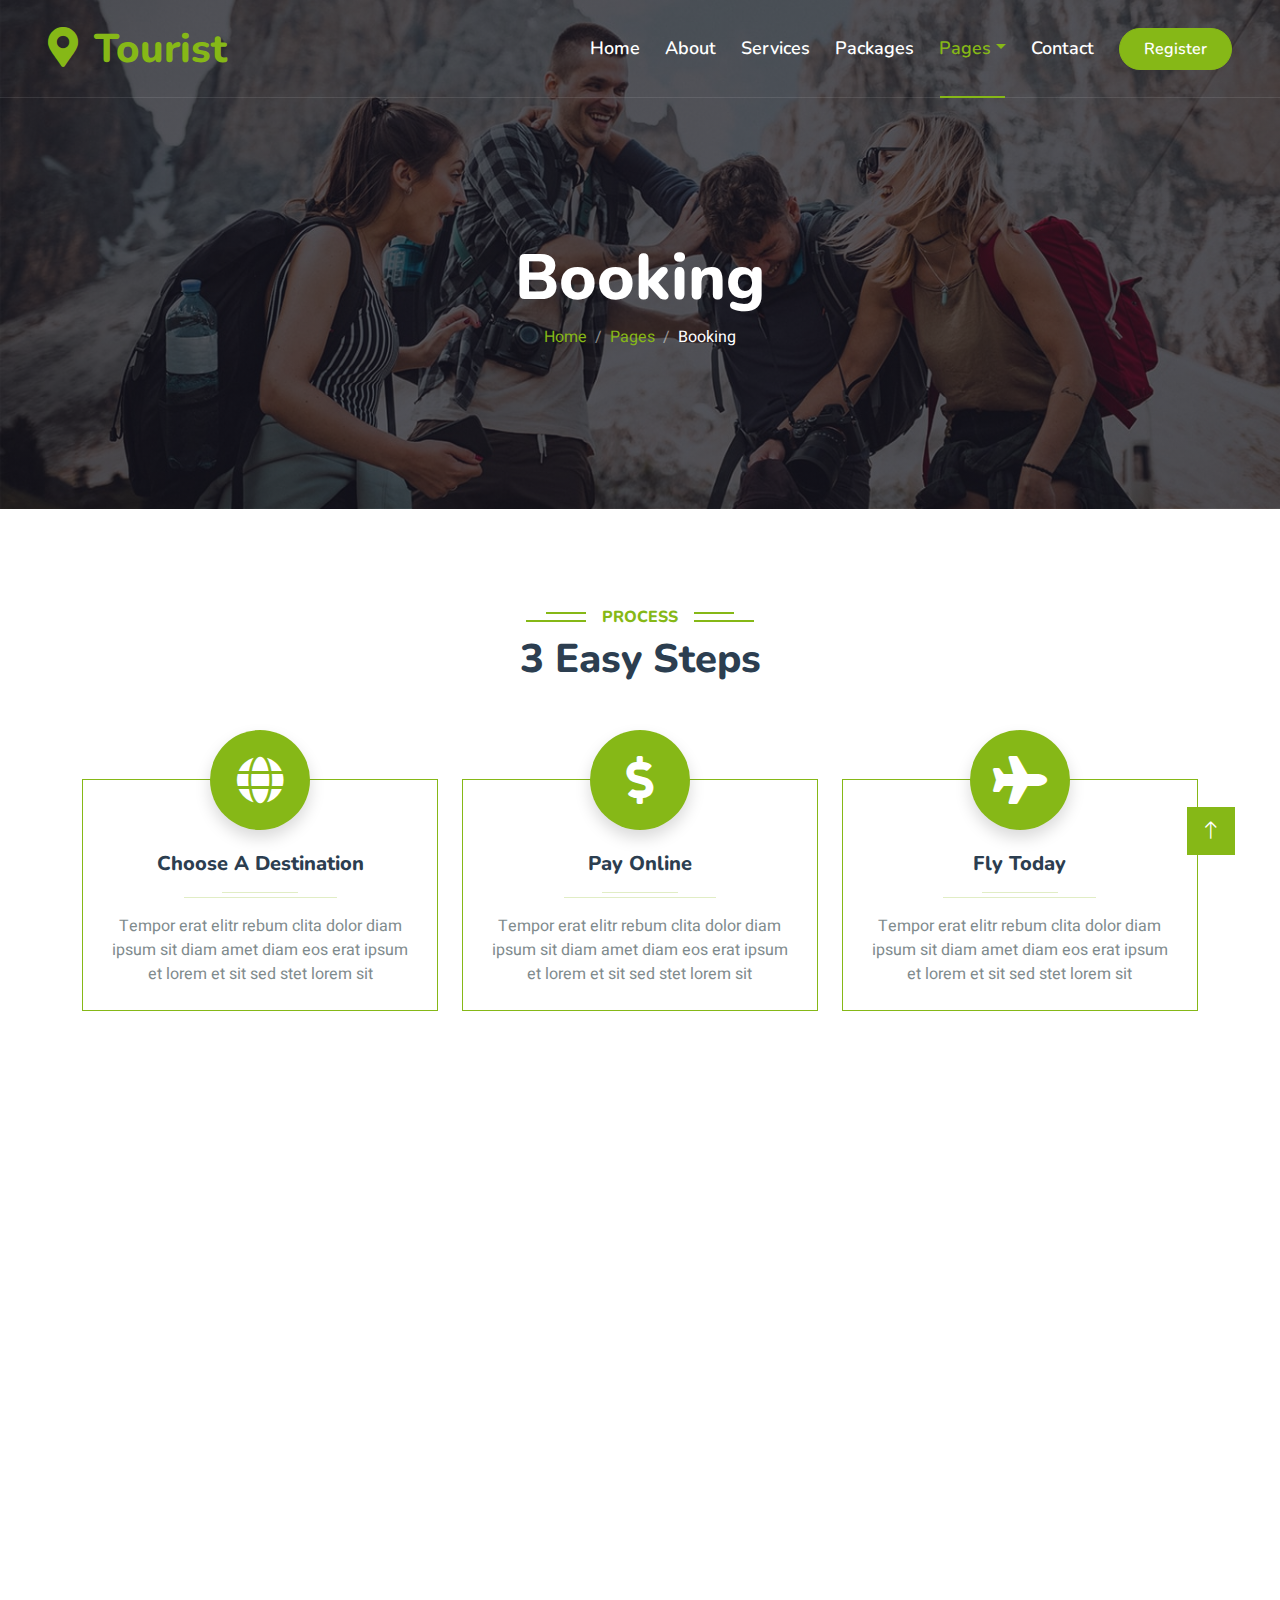
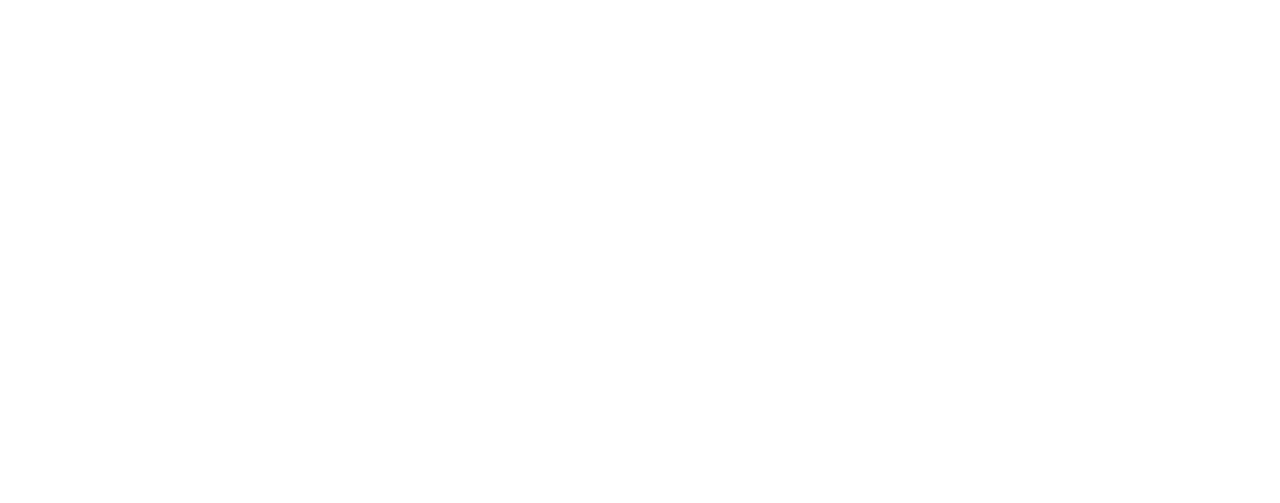
<file: booking.html>
<!DOCTYPE html>
<html lang="en">

<head>
    <meta charset="utf-8">
    <title>Tourist - Travel Agency HTML Template</title>
    <meta content="width=device-width, initial-scale=1.0" name="viewport">
    <meta content="" name="keywords">
    <meta content="" name="description">

    <!-- Favicon -->
    <link rel="shortcut icon" href="./img/favicon.png" type="image/x-icon">

    <!-- Google Web Fonts -->
    <link rel="preconnect" href="https://fonts.googleapis.com">
    <link rel="preconnect" href="https://fonts.gstatic.com" crossorigin>
    <link href="https://fonts.googleapis.com/css2?family=Heebo:wght@400;500;600&family=Nunito:wght@600;700;800&display=swap" rel="stylesheet">

    <!-- Icon Font Stylesheet -->
    <link href="https://cdnjs.cloudflare.com/ajax/libs/font-awesome/5.10.0/css/all.min.css" rel="stylesheet">
    <link href="https://cdn.jsdelivr.net/npm/bootstrap-icons@1.4.1/font/bootstrap-icons.css" rel="stylesheet">

    <!-- Libraries Stylesheet -->
    <link href="lib/animate/animate.min.css" rel="stylesheet">
    <link href="lib/owlcarousel/assets/owl.carousel.min.css" rel="stylesheet">
    <link href="lib/tempusdominus/css/tempusdominus-bootstrap-4.min.css" rel="stylesheet" />

    <!-- Customized Bootstrap Stylesheet -->
    <link href="css/bootstrap.min.css" rel="stylesheet">

    <!-- Template Stylesheet -->
    <link href="css/style.css" rel="stylesheet">
</head>

<body>
    <!-- Spinner Start -->
    <div id="spinner" class="show bg-white position-fixed translate-middle w-100 vh-100 top-50 start-50 d-flex align-items-center justify-content-center">
        <div class="spinner-border text-primary" style="width: 3rem; height: 3rem;" role="status">
            <span class="sr-only">Loading...</span>
        </div>
    </div>
    <!-- Spinner End -->


    <!-- Topbar Start -->
    <!-- <div class="container-fluid bg-dark px-5 d-none d-lg-block">
        <div class="row gx-0">
            <div class="col-lg-8 text-center text-lg-start mb-2 mb-lg-0">
                <div class="d-inline-flex align-items-center" style="height: 45px;">
                    <small class="me-3 text-light"><i class="fa fa-map-marker-alt me-2"></i>123 Street, New York, USA</small>
                    <small class="me-3 text-light"><i class="fa fa-phone-alt me-2"></i>+012 345 6789</small>
                    <small class="text-light"><i class="fa fa-envelope-open me-2"></i>info@example.com</small>
                </div>
            </div>
            <div class="col-lg-4 text-center text-lg-end">
                <div class="d-inline-flex align-items-center" style="height: 45px;">
                    <a class="btn btn-sm btn-outline-light btn-sm-square rounded-circle me-2" href=""><i class="fab fa-twitter fw-normal"></i></a>
                    <a class="btn btn-sm btn-outline-light btn-sm-square rounded-circle me-2" href=""><i class="fab fa-facebook-f fw-normal"></i></a>
                    <a class="btn btn-sm btn-outline-light btn-sm-square rounded-circle me-2" href=""><i class="fab fa-linkedin-in fw-normal"></i></a>
                    <a class="btn btn-sm btn-outline-light btn-sm-square rounded-circle me-2" href=""><i class="fab fa-instagram fw-normal"></i></a>
                    <a class="btn btn-sm btn-outline-light btn-sm-square rounded-circle" href=""><i class="fab fa-youtube fw-normal"></i></a>
                </div>
            </div>
        </div>
    </div> -->
    <!-- Topbar End -->


    <!-- Navbar & Hero Start -->
    <div class="container-fluid position-relative p-0">
        <nav class="navbar navbar-expand-lg navbar-light px-4 px-lg-5 py-3 py-lg-0">
            <a href="" class="navbar-brand p-0">
                <h1 class="text-primary m-0"><i class="fa fa-map-marker-alt me-3"></i>Tourist</h1>
                <!-- <img src="img/logo.png" alt="Logo"> -->
            </a>
            <button class="navbar-toggler" type="button" data-bs-toggle="collapse" data-bs-target="#navbarCollapse">
                <span class="fa fa-bars"></span>
            </button>
            <div class="collapse navbar-collapse" id="navbarCollapse">
                <div class="navbar-nav ms-auto py-0">
                    <a href="index.html" class="nav-item nav-link">Home</a>
                    <a href="about.html" class="nav-item nav-link">About</a>
                    <a href="service.html" class="nav-item nav-link">Services</a>
                    <a href="package.html" class="nav-item nav-link">Packages</a>
                    <div class="nav-item dropdown">
                        <a href="#" class="nav-link dropdown-toggle active" data-bs-toggle="dropdown">Pages</a>
                        <div class="dropdown-menu m-0">
                            <a href="destination.html" class="dropdown-item">Destination</a>
                            <a href="booking.html" class="dropdown-item active">Booking</a>
                            <a href="team.html" class="dropdown-item">Travel Guides</a>
                            <a href="testimonial.html" class="dropdown-item">Testimonial</a>
                            <a href="404.html" class="dropdown-item">404 Page</a>
                        </div>
                    </div>
                    <a href="contact.html" class="nav-item nav-link">Contact</a>
                </div>
                <a href="./Login/index.html" class="btn btn-primary rounded-pill py-2 px-4">Register</a>
            </div>
        </nav>

        <div class="container-fluid bg-primary py-5 mb-5 hero-header">
            <div class="container py-5">
                <div class="row justify-content-center py-5">
                    <div class="col-lg-10 pt-lg-5 mt-lg-5 text-center">
                        <h1 class="display-3 text-white animated slideInDown">Booking</h1>
                        <nav aria-label="breadcrumb">
                            <ol class="breadcrumb justify-content-center">
                                <li class="breadcrumb-item"><a href="#">Home</a></li>
                                <li class="breadcrumb-item"><a href="#">Pages</a></li>
                                <li class="breadcrumb-item text-white active" aria-current="page">Booking</li>
                            </ol>
                        </nav>
                    </div>
                </div>
            </div>
        </div>
    </div>
    <!-- Navbar & Hero End -->


    <!-- Process Start -->
    <div class="container-xxl py-5">
        <div class="container">
            <div class="text-center pb-4 wow fadeInUp" data-wow-delay="0.1s">
                <h6 class="section-title bg-white text-center text-primary px-3">Process</h6>
                <h1 class="mb-5">3 Easy Steps</h1>
            </div>
            <div class="row gy-5 gx-4 justify-content-center">
                <div class="col-lg-4 col-sm-6 text-center pt-4 wow fadeInUp" data-wow-delay="0.1s">
                    <div class="position-relative border border-primary pt-5 pb-4 px-4">
                        <div class="d-inline-flex align-items-center justify-content-center bg-primary rounded-circle position-absolute top-0 start-50 translate-middle shadow" style="width: 100px; height: 100px;">
                            <i class="fa fa-globe fa-3x text-white"></i>
                        </div>
                        <h5 class="mt-4">Choose A Destination</h5>
                        <hr class="w-25 mx-auto bg-primary mb-1">
                        <hr class="w-50 mx-auto bg-primary mt-0">
                        <p class="mb-0">Tempor erat elitr rebum clita dolor diam ipsum sit diam amet diam eos erat ipsum et lorem et sit sed stet lorem sit</p>
                    </div>
                </div>
                <div class="col-lg-4 col-sm-6 text-center pt-4 wow fadeInUp" data-wow-delay="0.3s">
                    <div class="position-relative border border-primary pt-5 pb-4 px-4">
                        <div class="d-inline-flex align-items-center justify-content-center bg-primary rounded-circle position-absolute top-0 start-50 translate-middle shadow" style="width: 100px; height: 100px;">
                            <i class="fa fa-dollar-sign fa-3x text-white"></i>
                        </div>
                        <h5 class="mt-4">Pay Online</h5>
                        <hr class="w-25 mx-auto bg-primary mb-1">
                        <hr class="w-50 mx-auto bg-primary mt-0">
                        <p class="mb-0">Tempor erat elitr rebum clita dolor diam ipsum sit diam amet diam eos erat ipsum et lorem et sit sed stet lorem sit</p>
                    </div>
                </div>
                <div class="col-lg-4 col-sm-6 text-center pt-4 wow fadeInUp" data-wow-delay="0.5s">
                    <div class="position-relative border border-primary pt-5 pb-4 px-4">
                        <div class="d-inline-flex align-items-center justify-content-center bg-primary rounded-circle position-absolute top-0 start-50 translate-middle shadow" style="width: 100px; height: 100px;">
                            <i class="fa fa-plane fa-3x text-white"></i>
                        </div>
                        <h5 class="mt-4">Fly Today</h5>
                        <hr class="w-25 mx-auto bg-primary mb-1">
                        <hr class="w-50 mx-auto bg-primary mt-0">
                        <p class="mb-0">Tempor erat elitr rebum clita dolor diam ipsum sit diam amet diam eos erat ipsum et lorem et sit sed stet lorem sit</p>
                    </div>
                </div>
            </div>
        </div>
    </div>
    <!-- Process Start -->


    <!-- Booking Start -->
    <div class="container-xxl py-5 wow fadeInUp" data-wow-delay="0.1s">
        <div class="container">
            <div class="booking p-5">
                <div class="row g-5 align-items-center">
                    <div class="col-md-6 text-white">
                        <h6 class="text-white text-uppercase">Booking</h6>
                        <h1 class="text-white mb-4">Online Booking</h1>
                        <p class="mb-4">Tempor erat elitr rebum at clita. Diam dolor diam ipsum sit. Aliqu diam amet diam et eos. Clita erat ipsum et lorem et sit.</p>
                        <p class="mb-4">Tempor erat elitr rebum at clita. Diam dolor diam ipsum sit. Aliqu diam amet diam et eos. Clita erat ipsum et lorem et sit, sed stet lorem sit clita duo justo magna dolore erat amet</p>
                        <a class="btn btn-outline-light py-3 px-5 mt-2" href="">Read More</a>
                    </div>
                    <div class="col-md-6">
                        <h1 class="text-white mb-4">Book A Tour</h1>
                        <form>
                            <div class="row g-3">
                                <div class="col-md-6">
                                    <div class="form-floating">
                                        <input type="text" class="form-control bg-transparent" id="name" placeholder="Your Name">
                                        <label for="name">Your Name</label>
                                    </div>
                                </div>
                                <div class="col-md-6">
                                    <div class="form-floating">
                                        <input type="email" class="form-control bg-transparent" id="email" placeholder="Your Email">
                                        <label for="email">Your Email</label>
                                    </div>
                                </div>
                                <div class="col-md-6">
                                    <div class="form-floating date" id="date3" data-target-input="nearest">
                                        <input type="text" class="form-control bg-transparent datetimepicker-input" id="datetime" placeholder="Date & Time" data-target="#date3" data-toggle="datetimepicker" />
                                        <label for="datetime">Date & Time</label>
                                    </div>
                                </div>
                                <div class="col-md-6">
                                    <div class="form-floating">
                                        <select class="form-select bg-transparent" id="select1">
                                            <option value="1">Destination 1</option>
                                            <option value="2">Destination 2</option>
                                            <option value="3">Destination 3</option>
                                        </select>
                                        <label for="select1">Destination</label>
                                    </div>
                                </div>
                                <div class="col-12">
                                    <div class="form-floating">
                                        <textarea class="form-control bg-transparent" placeholder="Special Request" id="message" style="height: 100px"></textarea>
                                        <label for="message">Special Request</label>
                                    </div>
                                </div>
                                <div class="col-12">
                                    <button class="btn btn-outline-light w-100 py-3" type="submit">Book Now</button>
                                </div>
                            </div>
                        </form>
                    </div>
                </div>
            </div>
        </div>
    </div>
    <!-- Booking Start -->
        

    <!-- Footer Start -->
    <div class="container-fluid bg-dark text-light footer pt-5 mt-5 wow fadeIn" data-wow-delay="0.1s">
        <div class="container py-5">
            <div class="row g-5">
                <div class="col-lg-3 col-md-6">
                    <h4 class="text-white mb-3">Company</h4>
                    <a class="btn btn-link" href="">About Us</a>
                    <a class="btn btn-link" href="">Contact Us</a>
                    <a class="btn btn-link" href="">Privacy Policy</a>
                    <a class="btn btn-link" href="">Terms & Condition</a>
                    <a class="btn btn-link" href="">FAQs & Help</a>
                </div>
                <div class="col-lg-3 col-md-6">
                    <h4 class="text-white mb-3">Contact</h4>
                    <p class="mb-2"><i class="fa fa-map-marker-alt me-3"></i>123 Road, New Delhi, India</p>
                    <p class="mb-2"><i class="fa fa-phone-alt me-3"></i>1800 258 7141</p>
                    <p class="mb-2"><i class="fa fa-envelope me-3"></i>info@gmail.com</p>
                    <div class="d-flex pt-2">
                        <a class="btn btn-outline-light btn-social" href=""><i class="fab fa-twitter"></i></a>
                        <a class="btn btn-outline-light btn-social" href=""><i class="fab fa-facebook-f"></i></a>
                        <a class="btn btn-outline-light btn-social" href=""><i class="fab fa-youtube"></i></a>
                        <a class="btn btn-outline-light btn-social" href=""><i class="fab fa-linkedin-in"></i></a>
                    </div>
                </div>
                <div class="col-lg-3 col-md-6">
                    <h4 class="text-white mb-3">Gallery</h4>
                    <div class="row g-2 pt-2">
                        <div class="col-4">
                            <img class="img-fluid bg-light p-1" src="img/package-1.jpg" alt="">
                        </div>
                        <div class="col-4">
                            <img class="img-fluid bg-light p-1" src="img/package-2.jpg" alt="">
                        </div>
                        <div class="col-4">
                            <img class="img-fluid bg-light p-1" src="img/package-3.jpg" alt="">
                        </div>
                        <div class="col-4">
                            <img class="img-fluid bg-light p-1" src="img/package-2.jpg" alt="">
                        </div>
                        <div class="col-4">
                            <img class="img-fluid bg-light p-1" src="img/package-3.jpg" alt="">
                        </div>
                        <div class="col-4">
                            <img class="img-fluid bg-light p-1" src="img/package-1.jpg" alt="">
                        </div>
                    </div>
                </div>
                <div class="col-lg-3 col-md-6">
                    <h4 class="text-white mb-3">Newsletter</h4>
                    <p>Dolor amet sit justo amet elitr clita ipsum elitr est.</p>
                    <div class="position-relative mx-auto" style="max-width: 400px;">
                        <input class="form-control border-primary w-100 py-3 ps-4 pe-5" type="text" placeholder="Your email">
                        <button type="button" class="btn btn-primary py-2 position-absolute top-0 end-0 mt-2 me-2">SignUp</button>
                    </div>
                </div>
            </div>
        </div>
        <div class="container">
            <div class="copyright">
                <div class="row">
                    <div class="col-md-6 text-center text-md-start mb-3 mb-md-0">
                        <!-- &copy; <a class="border-bottom" href="#">Your Site Name</a>, All Right Reserved. -->

                        <!--/*** This template is free as long as you keep the footer author’s credit link/attribution link/backlink. If you'd like to use the template without the footer author’s credit link/attribution link/backlink, you can purchase the Credit Removal License from "https://htmlcodex.com/credit-removal". Thank you for your support. ***/-->
                        Designed By <a class="border-bottom" href="https://github.com/dev-himanshivarshney">Himanshi Varshney</a>
                    </div>
                    <div class="col-md-6 text-center text-md-end">
                        <div class="footer-menu">
                            <a href="">Home</a>
                            <a href="">Cookies</a>
                            <a href="">Help</a>
                            <a href="">FQAs</a>
                        </div>
                    </div>
                </div>
            </div>
        </div>
    </div>
    <!-- Footer End -->


    <!-- Back to Top -->
    <a href="#" class="btn btn-lg btn-primary btn-lg-square back-to-top"><i class="bi bi-arrow-up"></i></a>


    <!-- JavaScript Libraries -->
    <script src="https://code.jquery.com/jquery-3.4.1.min.js"></script>
    <script src="https://cdn.jsdelivr.net/npm/bootstrap@5.0.0/dist/js/bootstrap.bundle.min.js"></script>
    <script src="lib/wow/wow.min.js"></script>
    <script src="lib/easing/easing.min.js"></script>
    <script src="lib/waypoints/waypoints.min.js"></script>
    <script src="lib/owlcarousel/owl.carousel.min.js"></script>
    <script src="lib/tempusdominus/js/moment.min.js"></script>
    <script src="lib/tempusdominus/js/moment-timezone.min.js"></script>
    <script src="lib/tempusdominus/js/tempusdominus-bootstrap-4.min.js"></script>

    <!-- Template Javascript -->
    <script src="js/main.js"></script>
</body>

</html>
</file>
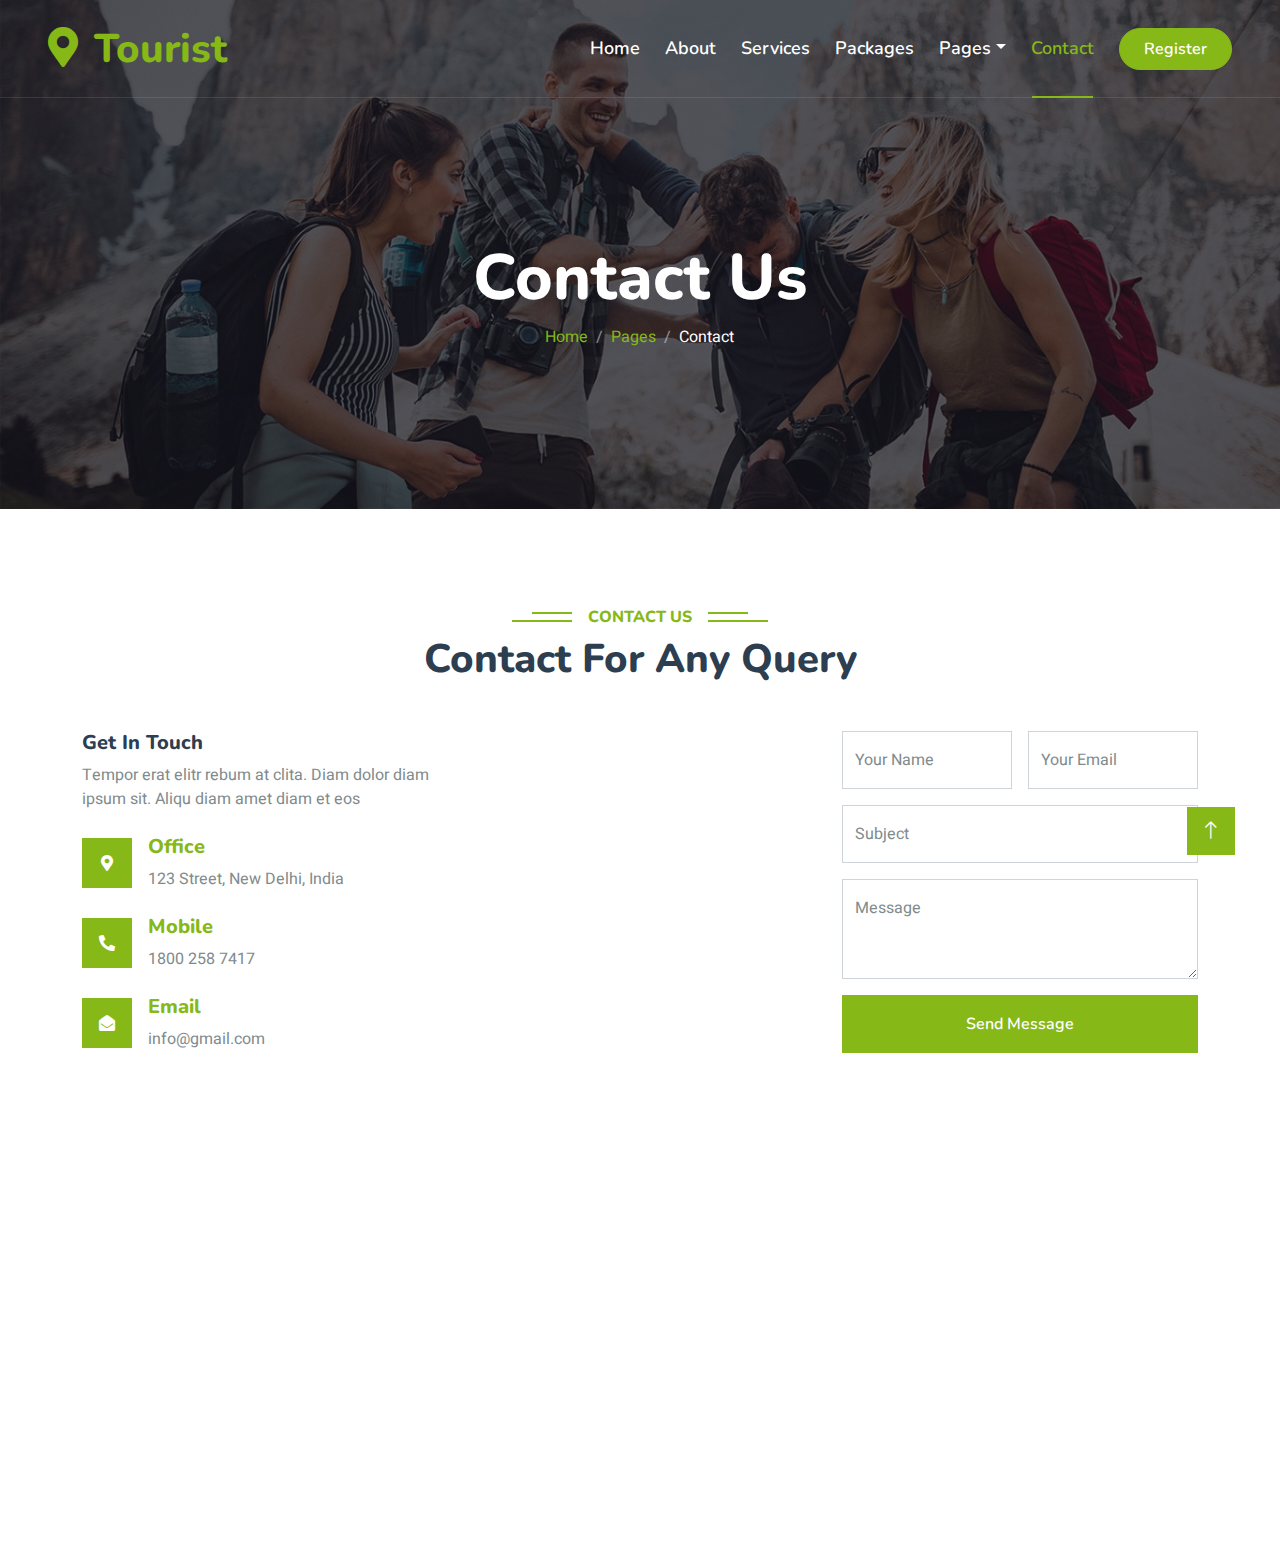
<file: contact.html>
<!DOCTYPE html>
<html lang="en">

<head>
    <meta charset="utf-8">
    <title>Tourist - Travel Agency HTML Template</title>
    <meta content="width=device-width, initial-scale=1.0" name="viewport">
    <meta content="" name="keywords">
    <meta content="" name="description">

    <!-- Favicon -->
    <link rel="shortcut icon" href="./img/favicon.png" type="image/x-icon">

    <!-- Google Web Fonts -->
    <link rel="preconnect" href="https://fonts.googleapis.com">
    <link rel="preconnect" href="https://fonts.gstatic.com" crossorigin>
    <link href="https://fonts.googleapis.com/css2?family=Heebo:wght@400;500;600&family=Nunito:wght@600;700;800&display=swap" rel="stylesheet">

    <!-- Icon Font Stylesheet -->
    <link href="https://cdnjs.cloudflare.com/ajax/libs/font-awesome/5.10.0/css/all.min.css" rel="stylesheet">
    <link href="https://cdn.jsdelivr.net/npm/bootstrap-icons@1.4.1/font/bootstrap-icons.css" rel="stylesheet">

    <!-- Libraries Stylesheet -->
    <link href="lib/animate/animate.min.css" rel="stylesheet">
    <link href="lib/owlcarousel/assets/owl.carousel.min.css" rel="stylesheet">
    <link href="lib/tempusdominus/css/tempusdominus-bootstrap-4.min.css" rel="stylesheet" />

    <!-- Customized Bootstrap Stylesheet -->
    <link href="css/bootstrap.min.css" rel="stylesheet">

    <!-- Template Stylesheet -->
    <link href="css/style.css" rel="stylesheet">
</head>

<body>
    <!-- Spinner Start -->
    <div id="spinner" class="show bg-white position-fixed translate-middle w-100 vh-100 top-50 start-50 d-flex align-items-center justify-content-center">
        <div class="spinner-border text-primary" style="width: 3rem; height: 3rem;" role="status">
            <span class="sr-only">Loading...</span>
        </div>
    </div>
    <!-- Spinner End -->


    <!-- Topbar Start -->
    <!-- <div class="container-fluid bg-dark px-5 d-none d-lg-block">
        <div class="row gx-0">
            <div class="col-lg-8 text-center text-lg-start mb-2 mb-lg-0">
                <div class="d-inline-flex align-items-center" style="height: 45px;">
                    <small class="me-3 text-light"><i class="fa fa-map-marker-alt me-2"></i>123 Street, New York, USA</small>
                    <small class="me-3 text-light"><i class="fa fa-phone-alt me-2"></i>+012 345 6789</small>
                    <small class="text-light"><i class="fa fa-envelope-open me-2"></i>info@example.com</small>
                </div>
            </div>
            <div class="col-lg-4 text-center text-lg-end">
                <div class="d-inline-flex align-items-center" style="height: 45px;">
                    <a class="btn btn-sm btn-outline-light btn-sm-square rounded-circle me-2" href=""><i class="fab fa-twitter fw-normal"></i></a>
                    <a class="btn btn-sm btn-outline-light btn-sm-square rounded-circle me-2" href=""><i class="fab fa-facebook-f fw-normal"></i></a>
                    <a class="btn btn-sm btn-outline-light btn-sm-square rounded-circle me-2" href=""><i class="fab fa-linkedin-in fw-normal"></i></a>
                    <a class="btn btn-sm btn-outline-light btn-sm-square rounded-circle me-2" href=""><i class="fab fa-instagram fw-normal"></i></a>
                    <a class="btn btn-sm btn-outline-light btn-sm-square rounded-circle" href=""><i class="fab fa-youtube fw-normal"></i></a>
                </div>
            </div>
        </div>
    </div> -->
    <!-- Topbar End -->


    <!-- Navbar & Hero Start -->
    <div class="container-fluid position-relative p-0">
        <nav class="navbar navbar-expand-lg navbar-light px-4 px-lg-5 py-3 py-lg-0">
            <a href="" class="navbar-brand p-0">
                <h1 class="text-primary m-0"><i class="fa fa-map-marker-alt me-3"></i>Tourist</h1>
                <!-- <img src="img/logo.png" alt="Logo"> -->
            </a>
            <button class="navbar-toggler" type="button" data-bs-toggle="collapse" data-bs-target="#navbarCollapse">
                <span class="fa fa-bars"></span>
            </button>
            <div class="collapse navbar-collapse" id="navbarCollapse">
                <div class="navbar-nav ms-auto py-0">
                    <a href="index.html" class="nav-item nav-link">Home</a>
                    <a href="about.html" class="nav-item nav-link">About</a>
                    <a href="service.html" class="nav-item nav-link">Services</a>
                    <a href="package.html" class="nav-item nav-link">Packages</a>
                    <div class="nav-item dropdown">
                        <a href="#" class="nav-link dropdown-toggle" data-bs-toggle="dropdown">Pages</a>
                        <div class="dropdown-menu m-0">
                            <a href="destination.html" class="dropdown-item">Destination</a>
                            <a href="booking.html" class="dropdown-item">Booking</a>
                            <a href="team.html" class="dropdown-item">Travel Guides</a>
                            <a href="testimonial.html" class="dropdown-item">Testimonial</a>
                            <a href="404.html" class="dropdown-item">404 Page</a>
                        </div>
                    </div>
                    <a href="contact.html" class="nav-item nav-link active">Contact</a>
                </div>
                <a href="./Login/index.html" class="btn btn-primary rounded-pill py-2 px-4">Register</a>
            </div>
        </nav>

        <div class="container-fluid bg-primary py-5 mb-5 hero-header">
            <div class="container py-5">
                <div class="row justify-content-center py-5">
                    <div class="col-lg-10 pt-lg-5 mt-lg-5 text-center">
                        <h1 class="display-3 text-white animated slideInDown">Contact Us</h1>
                        <nav aria-label="breadcrumb">
                            <ol class="breadcrumb justify-content-center">
                                <li class="breadcrumb-item"><a href="#">Home</a></li>
                                <li class="breadcrumb-item"><a href="#">Pages</a></li>
                                <li class="breadcrumb-item text-white active" aria-current="page">Contact</li>
                            </ol>
                        </nav>
                    </div>
                </div>
            </div>
        </div>
    </div>
    <!-- Navbar & Hero End -->


    <!-- Contact Start -->
    <div class="container-xxl py-5">
        <div class="container">
            <div class="text-center wow fadeInUp" data-wow-delay="0.1s">
                <h6 class="section-title bg-white text-center text-primary px-3">Contact Us</h6>
                <h1 class="mb-5">Contact For Any Query</h1>
            </div>
            <div class="row g-4">
                <div class="col-lg-4 col-md-6 wow fadeInUp" data-wow-delay="0.1s">
                    <h5>Get In Touch</h5>
                    <p class="mb-4">Tempor erat elitr rebum at clita. Diam dolor diam ipsum sit. Aliqu diam amet diam et eos</p>
                    <div class="d-flex align-items-center mb-4">
                        <div class="d-flex align-items-center justify-content-center flex-shrink-0 bg-primary" style="width: 50px; height: 50px;">
                            <i class="fa fa-map-marker-alt text-white"></i>
                        </div>
                        <div class="ms-3">
                            <h5 class="text-primary">Office</h5>
                            <p class="mb-0">123 Street, New Delhi, India</p>
                        </div>
                    </div>
                    <div class="d-flex align-items-center mb-4">
                        <div class="d-flex align-items-center justify-content-center flex-shrink-0 bg-primary" style="width: 50px; height: 50px;">
                            <i class="fa fa-phone-alt text-white"></i>
                        </div>
                        <div class="ms-3">
                            <h5 class="text-primary">Mobile</h5>
                            <p class="mb-0">1800 258 7417</p>
                        </div>
                    </div>
                    <div class="d-flex align-items-center">
                        <div class="d-flex align-items-center justify-content-center flex-shrink-0 bg-primary" style="width: 50px; height: 50px;">
                            <i class="fa fa-envelope-open text-white"></i>
                        </div>
                        <div class="ms-3">
                            <h5 class="text-primary">Email</h5>
                            <p class="mb-0">info@gmail.com</p>
                        </div>
                    </div>
                </div>
                <div class="col-lg-4 col-md-6 wow fadeInUp" data-wow-delay="0.3s">
                    <!-- <iframe class="position-relative rounded w-100 h-100"
                        src="https://www.google.com/maps/embed?pb=!1m18!1m12!1m3!1d3001156.4288297426!2d-78.01371936852176!3d42.72876761954724!2m3!1f0!2f0!3f0!3m2!1i1024!2i768!4f13.1!3m3!1m2!1s0x4ccc4bf0f123a5a9%3A0xddcfc6c1de189567!2sNew%20York%2C%20USA!5e0!3m2!1sen!2sbd!4v1603794290143!5m2!1sen!2sbd"
                        frameborder="0" style="min-height: 300px; border:0;" allowfullscreen="" aria-hidden="false"
                        tabindex="0"></iframe> -->
                </div>
                <div class="col-lg-4 col-md-12 wow fadeInUp" data-wow-delay="0.5s">
                    <form>
                        <div class="row g-3">
                            <div class="col-md-6">
                                <div class="form-floating">
                                    <input type="text" class="form-control" id="name" placeholder="Your Name">
                                    <label for="name">Your Name</label>
                                </div>
                            </div>
                            <div class="col-md-6">
                                <div class="form-floating">
                                    <input type="email" class="form-control" id="email" placeholder="Your Email">
                                    <label for="email">Your Email</label>
                                </div>
                            </div>
                            <div class="col-12">
                                <div class="form-floating">
                                    <input type="text" class="form-control" id="subject" placeholder="Subject">
                                    <label for="subject">Subject</label>
                                </div>
                            </div>
                            <div class="col-12">
                                <div class="form-floating">
                                    <textarea class="form-control" placeholder="Leave a message here" id="message" style="height: 100px"></textarea>
                                    <label for="message">Message</label>
                                </div>
                            </div>
                            <div class="col-12">
                                <button class="btn btn-primary w-100 py-3" type="submit">Send Message</button>
                            </div>
                        </div>
                    </form>
                </div>
            </div>
        </div>
    </div>
    <!-- Contact End -->


    <!-- Footer Start -->
    <div class="container-fluid bg-dark text-light footer pt-5 mt-5 wow fadeIn" data-wow-delay="0.1s">
        <div class="container py-5">
            <div class="row g-5">
                <div class="col-lg-3 col-md-6">
                    <h4 class="text-white mb-3">Company</h4>
                    <a class="btn btn-link" href="">About Us</a>
                    <a class="btn btn-link" href="">Contact Us</a>
                    <a class="btn btn-link" href="">Privacy Policy</a>
                    <a class="btn btn-link" href="">Terms & Condition</a>
                    <a class="btn btn-link" href="">FAQs & Help</a>
                </div>
                <div class="col-lg-3 col-md-6">
                    <h4 class="text-white mb-3">Contact</h4>
                    <p class="mb-2"><i class="fa fa-map-marker-alt me-3"></i>123 Road, New Delhi, India</p>
                    <p class="mb-2"><i class="fa fa-phone-alt me-3"></i>1800 258 7141</p>
                    <p class="mb-2"><i class="fa fa-envelope me-3"></i>info@gmail.com</p>
                    <div class="d-flex pt-2">
                        <a class="btn btn-outline-light btn-social" href=""><i class="fab fa-twitter"></i></a>
                        <a class="btn btn-outline-light btn-social" href=""><i class="fab fa-facebook-f"></i></a>
                        <a class="btn btn-outline-light btn-social" href=""><i class="fab fa-youtube"></i></a>
                        <a class="btn btn-outline-light btn-social" href=""><i class="fab fa-linkedin-in"></i></a>
                    </div>
                </div>
                <div class="col-lg-3 col-md-6">
                    <h4 class="text-white mb-3">Gallery</h4>
                    <div class="row g-2 pt-2">
                        <div class="col-4">
                            <img class="img-fluid bg-light p-1" src="img/package-1.jpg" alt="">
                        </div>
                        <div class="col-4">
                            <img class="img-fluid bg-light p-1" src="img/package-2.jpg" alt="">
                        </div>
                        <div class="col-4">
                            <img class="img-fluid bg-light p-1" src="img/package-3.jpg" alt="">
                        </div>
                        <div class="col-4">
                            <img class="img-fluid bg-light p-1" src="img/package-2.jpg" alt="">
                        </div>
                        <div class="col-4">
                            <img class="img-fluid bg-light p-1" src="img/package-3.jpg" alt="">
                        </div>
                        <div class="col-4">
                            <img class="img-fluid bg-light p-1" src="img/package-1.jpg" alt="">
                        </div>
                    </div>
                </div>
                <div class="col-lg-3 col-md-6">
                    <h4 class="text-white mb-3">Newsletter</h4>
                    <p>Dolor amet sit justo amet elitr clita ipsum elitr est.</p>
                    <div class="position-relative mx-auto" style="max-width: 400px;">
                        <input class="form-control border-primary w-100 py-3 ps-4 pe-5" type="text" placeholder="Your email">
                        <button type="button" class="btn btn-primary py-2 position-absolute top-0 end-0 mt-2 me-2">SignUp</button>
                    </div>
                </div>
            </div>
        </div>
        <div class="container">
            <div class="copyright">
                <div class="row">
                    <div class="col-md-6 text-center text-md-start mb-3 mb-md-0">
                        <!-- &copy; <a class="border-bottom" href="#">Your Site Name</a>, All Right Reserved. -->

                        <!--/*** This template is free as long as you keep the footer author’s credit link/attribution link/backlink. If you'd like to use the template without the footer author’s credit link/attribution link/backlink, you can purchase the Credit Removal License from "https://htmlcodex.com/credit-removal". Thank you for your support. ***/-->
                        Designed By <a class="border-bottom" href="https://github.com/dev-himanshivarshney">Himanshi Varshney</a>
                    </div>
                    <div class="col-md-6 text-center text-md-end">
                        <div class="footer-menu">
                            <a href="">Home</a>
                            <a href="">Cookies</a>
                            <a href="">Help</a>
                            <a href="">FQAs</a>
                        </div>
                    </div>
                </div>
            </div>
        </div>
    </div>
    <!-- Footer End -->


    <!-- Back to Top -->
    <a href="#" class="btn btn-lg btn-primary btn-lg-square back-to-top"><i class="bi bi-arrow-up"></i></a>


    <!-- JavaScript Libraries -->
    <script src="https://code.jquery.com/jquery-3.4.1.min.js"></script>
    <script src="https://cdn.jsdelivr.net/npm/bootstrap@5.0.0/dist/js/bootstrap.bundle.min.js"></script>
    <script src="lib/wow/wow.min.js"></script>
    <script src="lib/easing/easing.min.js"></script>
    <script src="lib/waypoints/waypoints.min.js"></script>
    <script src="lib/owlcarousel/owl.carousel.min.js"></script>
    <script src="lib/tempusdominus/js/moment.min.js"></script>
    <script src="lib/tempusdominus/js/moment-timezone.min.js"></script>
    <script src="lib/tempusdominus/js/tempusdominus-bootstrap-4.min.js"></script>

    <!-- Template Javascript -->
    <script src="js/main.js"></script>
</body>

</html>
</file>
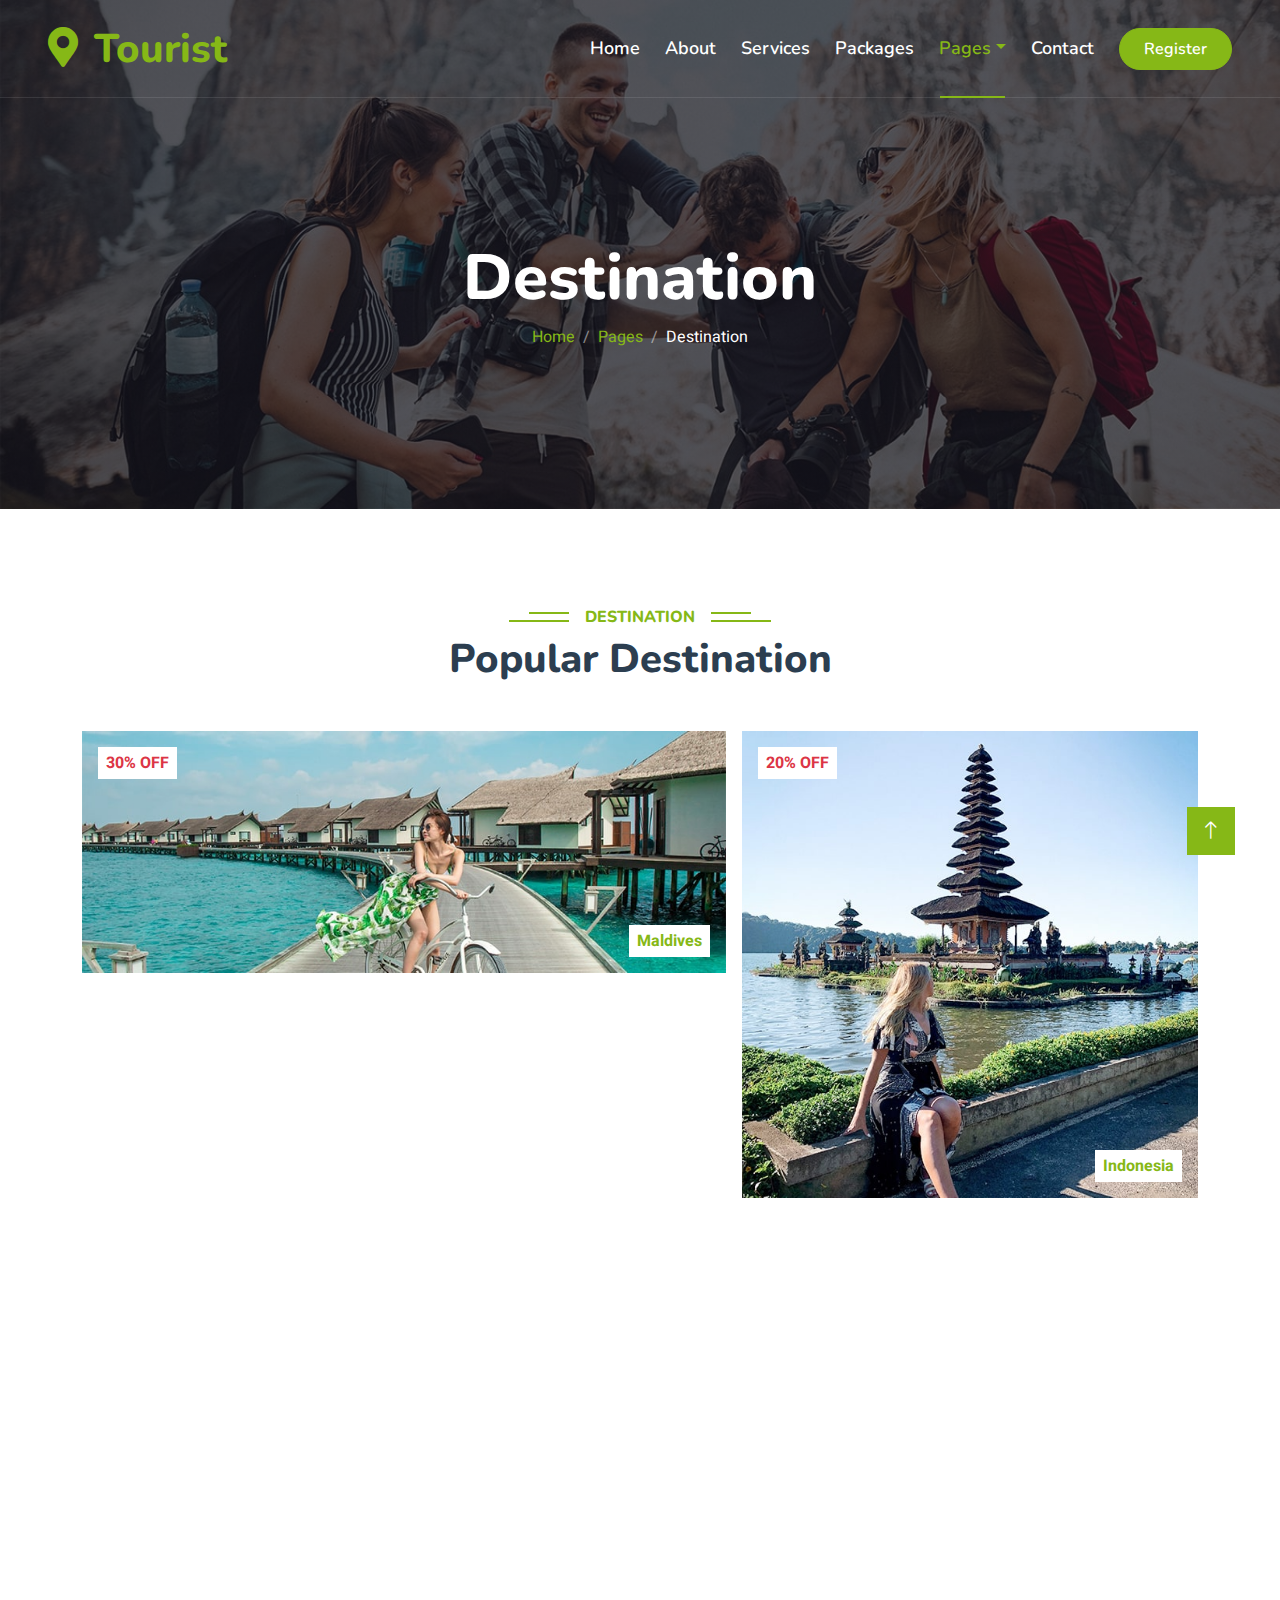
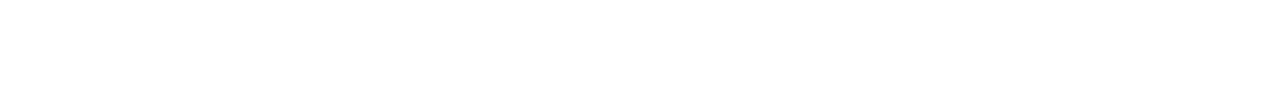
<file: destination.html>
<!DOCTYPE html>
<html lang="en">

<head>
    <meta charset="utf-8">
    <title>Tourist - Travel Agency HTML Template</title>
    <meta content="width=device-width, initial-scale=1.0" name="viewport">
    <meta content="" name="keywords">
    <meta content="" name="description">

    <!-- Favicon -->
    <link rel="shortcut icon" href="./img/favicon.png" type="image/x-icon">

    <!-- Google Web Fonts -->
    <link rel="preconnect" href="https://fonts.googleapis.com">
    <link rel="preconnect" href="https://fonts.gstatic.com" crossorigin>
    <link href="https://fonts.googleapis.com/css2?family=Heebo:wght@400;500;600&family=Nunito:wght@600;700;800&display=swap" rel="stylesheet">

    <!-- Icon Font Stylesheet -->
    <link href="https://cdnjs.cloudflare.com/ajax/libs/font-awesome/5.10.0/css/all.min.css" rel="stylesheet">
    <link href="https://cdn.jsdelivr.net/npm/bootstrap-icons@1.4.1/font/bootstrap-icons.css" rel="stylesheet">

    <!-- Libraries Stylesheet -->
    <link href="lib/animate/animate.min.css" rel="stylesheet">
    <link href="lib/owlcarousel/assets/owl.carousel.min.css" rel="stylesheet">
    <link href="lib/tempusdominus/css/tempusdominus-bootstrap-4.min.css" rel="stylesheet" />

    <!-- Customized Bootstrap Stylesheet -->
    <link href="css/bootstrap.min.css" rel="stylesheet">

    <!-- Template Stylesheet -->
    <link href="css/style.css" rel="stylesheet">
</head>

<body>
    <!-- Spinner Start -->
    <div id="spinner" class="show bg-white position-fixed translate-middle w-100 vh-100 top-50 start-50 d-flex align-items-center justify-content-center">
        <div class="spinner-border text-primary" style="width: 3rem; height: 3rem;" role="status">
            <span class="sr-only">Loading...</span>
        </div>
    </div>
    <!-- Spinner End -->


    <!-- Topbar Start -->
    <!-- <div class="container-fluid bg-dark px-5 d-none d-lg-block">
        <div class="row gx-0">
            <div class="col-lg-8 text-center text-lg-start mb-2 mb-lg-0">
                <div class="d-inline-flex align-items-center" style="height: 45px;">
                    <small class="me-3 text-light"><i class="fa fa-map-marker-alt me-2"></i>123 Street, New York, USA</small>
                    <small class="me-3 text-light"><i class="fa fa-phone-alt me-2"></i>+012 345 6789</small>
                    <small class="text-light"><i class="fa fa-envelope-open me-2"></i>info@example.com</small>
                </div>
            </div>
            <div class="col-lg-4 text-center text-lg-end">
                <div class="d-inline-flex align-items-center" style="height: 45px;">
                    <a class="btn btn-sm btn-outline-light btn-sm-square rounded-circle me-2" href=""><i class="fab fa-twitter fw-normal"></i></a>
                    <a class="btn btn-sm btn-outline-light btn-sm-square rounded-circle me-2" href=""><i class="fab fa-facebook-f fw-normal"></i></a>
                    <a class="btn btn-sm btn-outline-light btn-sm-square rounded-circle me-2" href=""><i class="fab fa-linkedin-in fw-normal"></i></a>
                    <a class="btn btn-sm btn-outline-light btn-sm-square rounded-circle me-2" href=""><i class="fab fa-instagram fw-normal"></i></a>
                    <a class="btn btn-sm btn-outline-light btn-sm-square rounded-circle" href=""><i class="fab fa-youtube fw-normal"></i></a>
                </div>
            </div>
        </div>
    </div> -->
    <!-- Topbar End -->


    <!-- Navbar & Hero Start -->
    <div class="container-fluid position-relative p-0">
        <nav class="navbar navbar-expand-lg navbar-light px-4 px-lg-5 py-3 py-lg-0">
            <a href="" class="navbar-brand p-0">
                <h1 class="text-primary m-0"><i class="fa fa-map-marker-alt me-3"></i>Tourist</h1>
                <!-- <img src="img/logo.png" alt="Logo"> -->
            </a>
            <button class="navbar-toggler" type="button" data-bs-toggle="collapse" data-bs-target="#navbarCollapse">
                <span class="fa fa-bars"></span>
            </button>
            <div class="collapse navbar-collapse" id="navbarCollapse">
                <div class="navbar-nav ms-auto py-0">
                    <a href="index.html" class="nav-item nav-link">Home</a>
                    <a href="about.html" class="nav-item nav-link">About</a>
                    <a href="service.html" class="nav-item nav-link">Services</a>
                    <a href="package.html" class="nav-item nav-link">Packages</a>
                    <div class="nav-item dropdown">
                        <a href="#" class="nav-link dropdown-toggle active" data-bs-toggle="dropdown">Pages</a>
                        <div class="dropdown-menu m-0">
                            <a href="destination.html" class="dropdown-item active">Destination</a>
                            <a href="booking.html" class="dropdown-item">Booking</a>
                            <a href="team.html" class="dropdown-item">Travel Guides</a>
                            <a href="testimonial.html" class="dropdown-item">Testimonial</a>
                            <a href="404.html" class="dropdown-item">404 Page</a>
                        </div>
                    </div>
                    <a href="contact.html" class="nav-item nav-link">Contact</a>
                </div>
                <a href="./Login/index.html" class="btn btn-primary rounded-pill py-2 px-4">Register</a>
            </div>
        </nav>

        <div class="container-fluid bg-primary py-5 mb-5 hero-header">
            <div class="container py-5">
                <div class="row justify-content-center py-5">
                    <div class="col-lg-10 pt-lg-5 mt-lg-5 text-center">
                        <h1 class="display-3 text-white animated slideInDown">Destination</h1>
                        <nav aria-label="breadcrumb">
                            <ol class="breadcrumb justify-content-center">
                                <li class="breadcrumb-item"><a href="#">Home</a></li>
                                <li class="breadcrumb-item"><a href="#">Pages</a></li>
                                <li class="breadcrumb-item text-white active" aria-current="page">Destination</li>
                            </ol>
                        </nav>
                    </div>
                </div>
            </div>
        </div>
    </div>
    <!-- Navbar & Hero End -->


    <!-- Destination Start -->
    <div class="container-xxl py-5 destination">
        <div class="container">
            <div class="text-center wow fadeInUp" data-wow-delay="0.1s">
                <h6 class="section-title bg-white text-center text-primary px-3">Destination</h6>
                <h1 class="mb-5">Popular Destination</h1>
            </div>
            <div class="row g-3">
                <div class="col-lg-7 col-md-6">
                    <div class="row g-3">
                        <div class="col-lg-12 col-md-12 wow zoomIn" data-wow-delay="0.1s">
                            <a class="position-relative d-block overflow-hidden" href="">
                                <img class="img-fluid" src="img/destination-1.jpg" alt="">
                                <div class="bg-white text-danger fw-bold position-absolute top-0 start-0 m-3 py-1 px-2">30% OFF</div>
                                <div class="bg-white text-primary fw-bold position-absolute bottom-0 end-0 m-3 py-1 px-2">Maldives</div>
                            </a>
                        </div>
                        <div class="col-lg-6 col-md-12 wow zoomIn" data-wow-delay="0.3s">
                            <a class="position-relative d-block overflow-hidden" href="">
                                <img class="img-fluid" src="img/destination-2.jpg" alt="">
                                <div class="bg-white text-danger fw-bold position-absolute top-0 start-0 m-3 py-1 px-2">25% OFF</div>
                                <div class="bg-white text-primary fw-bold position-absolute bottom-0 end-0 m-3 py-1 px-2">Lakshadweep</div>
                            </a>
                        </div>
                        <div class="col-lg-6 col-md-12 wow zoomIn" data-wow-delay="0.5s">
                            <a class="position-relative d-block overflow-hidden" href="">
                                <img class="img-fluid" src="img/destination-3.jpg" alt="">
                                <div class="bg-white text-danger fw-bold position-absolute top-0 start-0 m-3 py-1 px-2">35% OFF</div>
                                <div class="bg-white text-primary fw-bold position-absolute bottom-0 end-0 m-3 py-1 px-2">Shaheed Dweep</div>
                            </a>
                        </div>
                    </div>
                </div>
                <div class="col-lg-5 col-md-6 wow zoomIn" data-wow-delay="0.7s" style="min-height: 350px;">
                    <a class="position-relative d-block h-100 overflow-hidden" href="">
                        <img class="img-fluid position-absolute w-100 h-100" src="img/destination-4.jpg" alt="" style="object-fit: cover;">
                        <div class="bg-white text-danger fw-bold position-absolute top-0 start-0 m-3 py-1 px-2">20% OFF</div>
                        <div class="bg-white text-primary fw-bold position-absolute bottom-0 end-0 m-3 py-1 px-2">Indonesia</div>
                    </a>
                </div>
            </div>
        </div>
    </div>
    <!-- Destination Start -->
        

    <!-- Footer Start -->
    <div class="container-fluid bg-dark text-light footer pt-5 mt-5 wow fadeIn" data-wow-delay="0.1s">
        <div class="container py-5">
            <div class="row g-5">
                <div class="col-lg-3 col-md-6">
                    <h4 class="text-white mb-3">Company</h4>
                    <a class="btn btn-link" href="">About Us</a>
                    <a class="btn btn-link" href="">Contact Us</a>
                    <a class="btn btn-link" href="">Privacy Policy</a>
                    <a class="btn btn-link" href="">Terms & Condition</a>
                    <a class="btn btn-link" href="">FAQs & Help</a>
                </div>
                <div class="col-lg-3 col-md-6">
                    <h4 class="text-white mb-3">Contact</h4>
                    <p class="mb-2"><i class="fa fa-map-marker-alt me-3"></i>123 Road, New Delhi, India</p>
                    <p class="mb-2"><i class="fa fa-phone-alt me-3"></i>1800 258 7141</p>
                    <p class="mb-2"><i class="fa fa-envelope me-3"></i>info@gmail.com</p>
                    <div class="d-flex pt-2">
                        <a class="btn btn-outline-light btn-social" href=""><i class="fab fa-twitter"></i></a>
                        <a class="btn btn-outline-light btn-social" href=""><i class="fab fa-facebook-f"></i></a>
                        <a class="btn btn-outline-light btn-social" href=""><i class="fab fa-youtube"></i></a>
                        <a class="btn btn-outline-light btn-social" href=""><i class="fab fa-linkedin-in"></i></a>
                    </div>
                </div>
                <div class="col-lg-3 col-md-6">
                    <h4 class="text-white mb-3">Gallery</h4>
                    <div class="row g-2 pt-2">
                        <div class="col-4">
                            <img class="img-fluid bg-light p-1" src="img/package-1.jpg" alt="">
                        </div>
                        <div class="col-4">
                            <img class="img-fluid bg-light p-1" src="img/package-2.jpg" alt="">
                        </div>
                        <div class="col-4">
                            <img class="img-fluid bg-light p-1" src="img/package-3.jpg" alt="">
                        </div>
                        <div class="col-4">
                            <img class="img-fluid bg-light p-1" src="img/package-2.jpg" alt="">
                        </div>
                        <div class="col-4">
                            <img class="img-fluid bg-light p-1" src="img/package-3.jpg" alt="">
                        </div>
                        <div class="col-4">
                            <img class="img-fluid bg-light p-1" src="img/package-1.jpg" alt="">
                        </div>
                    </div>
                </div>
                <div class="col-lg-3 col-md-6">
                    <h4 class="text-white mb-3">Newsletter</h4>
                    <p>Dolor amet sit justo amet elitr clita ipsum elitr est.</p>
                    <div class="position-relative mx-auto" style="max-width: 400px;">
                        <input class="form-control border-primary w-100 py-3 ps-4 pe-5" type="text" placeholder="Your email">
                        <button type="button" class="btn btn-primary py-2 position-absolute top-0 end-0 mt-2 me-2">SignUp</button>
                    </div>
                </div>
            </div>
        </div>
        <div class="container">
            <div class="copyright">
                <div class="row">
                    <div class="col-md-6 text-center text-md-start mb-3 mb-md-0">
                        <!-- &copy; <a class="border-bottom" href="#">Your Site Name</a>, All Right Reserved. -->

                        <!--/*** This template is free as long as you keep the footer author’s credit link/attribution link/backlink. If you'd like to use the template without the footer author’s credit link/attribution link/backlink, you can purchase the Credit Removal License from "https://htmlcodex.com/credit-removal". Thank you for your support. ***/-->
                        Designed By <a class="border-bottom" href="https://github.com/dev-himanshivarshney">Himanshi Varshney</a>
                    </div>
                    <div class="col-md-6 text-center text-md-end">
                        <div class="footer-menu">
                            <a href="">Home</a>
                            <a href="">Cookies</a>
                            <a href="">Help</a>
                            <a href="">FQAs</a>
                        </div>
                    </div>
                </div>
            </div>
        </div>
    </div>
    <!-- Footer End -->


    <!-- Back to Top -->
    <a href="#" class="btn btn-lg btn-primary btn-lg-square back-to-top"><i class="bi bi-arrow-up"></i></a>


    <!-- JavaScript Libraries -->
    <script src="https://code.jquery.com/jquery-3.4.1.min.js"></script>
    <script src="https://cdn.jsdelivr.net/npm/bootstrap@5.0.0/dist/js/bootstrap.bundle.min.js"></script>
    <script src="lib/wow/wow.min.js"></script>
    <script src="lib/easing/easing.min.js"></script>
    <script src="lib/waypoints/waypoints.min.js"></script>
    <script src="lib/owlcarousel/owl.carousel.min.js"></script>
    <script src="lib/tempusdominus/js/moment.min.js"></script>
    <script src="lib/tempusdominus/js/moment-timezone.min.js"></script>
    <script src="lib/tempusdominus/js/tempusdominus-bootstrap-4.min.js"></script>

    <!-- Template Javascript -->
    <script src="js/main.js"></script>
</body>

</html>
</file>
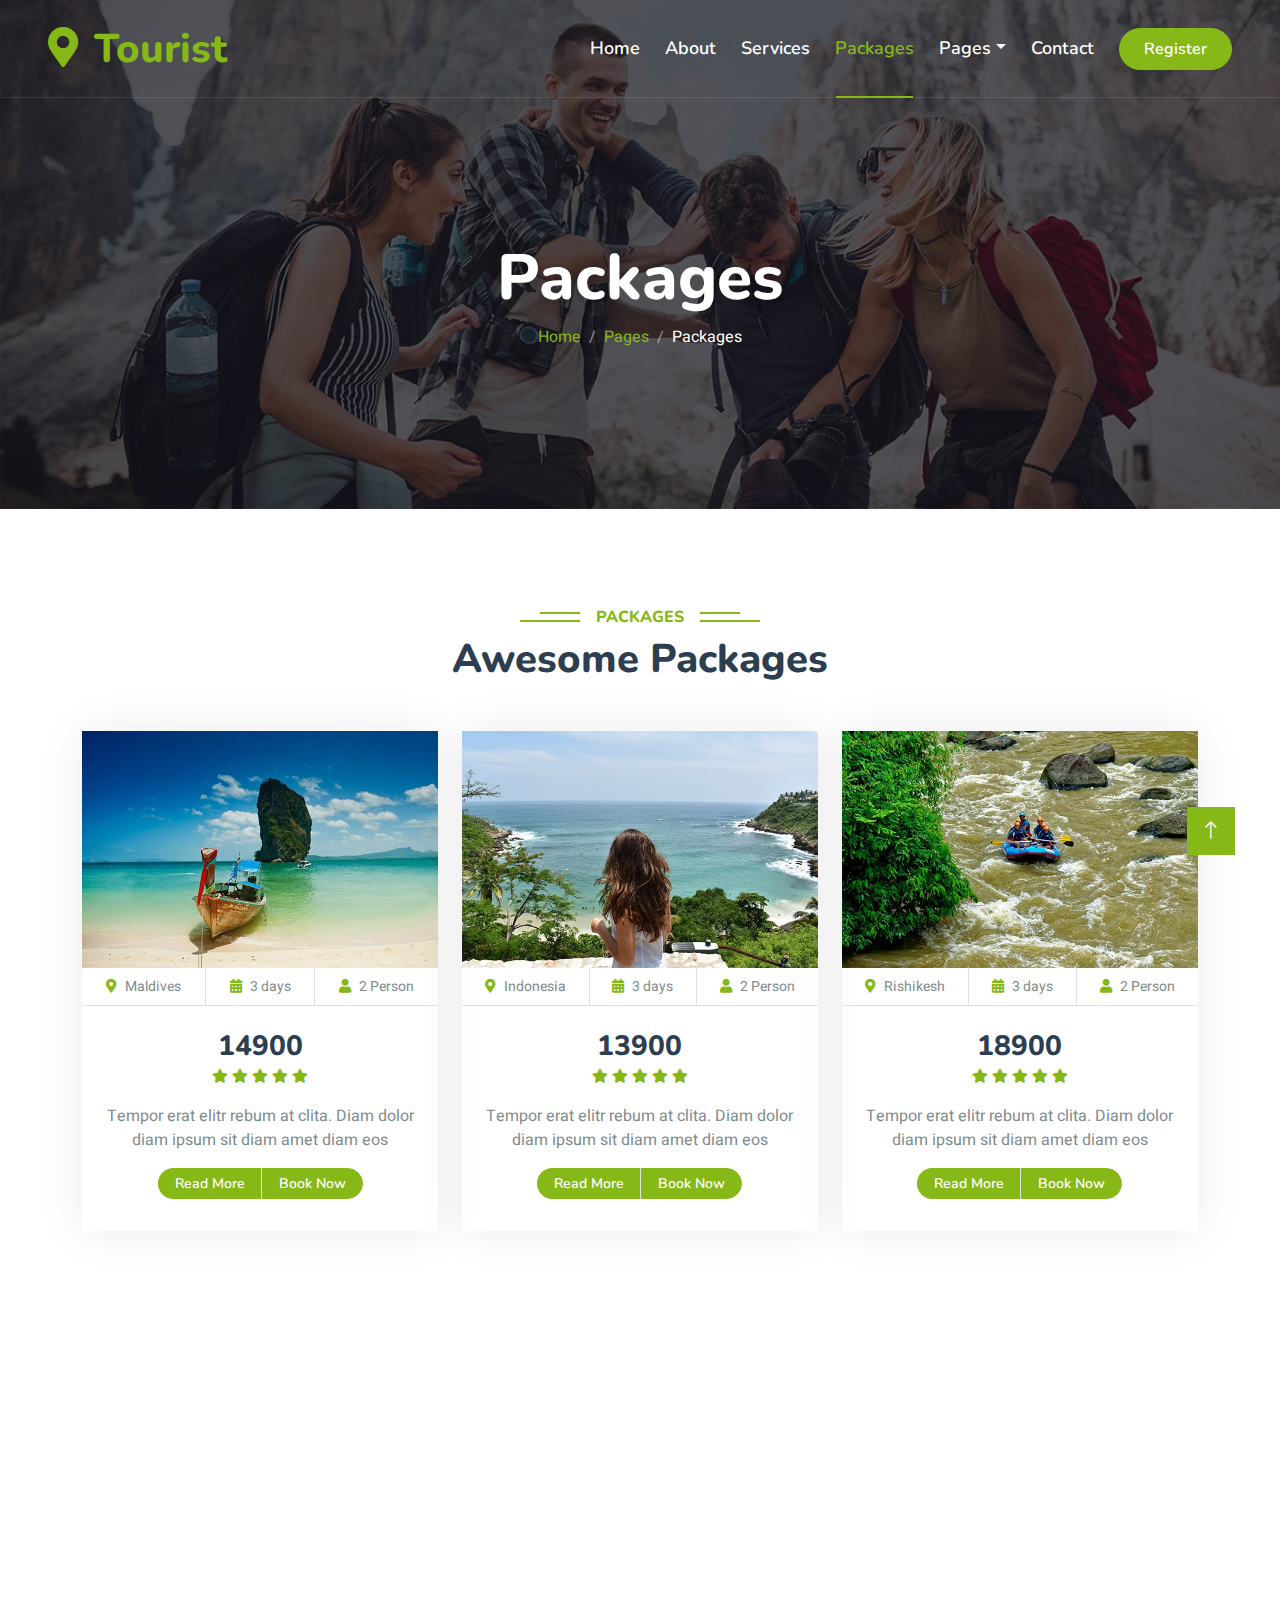
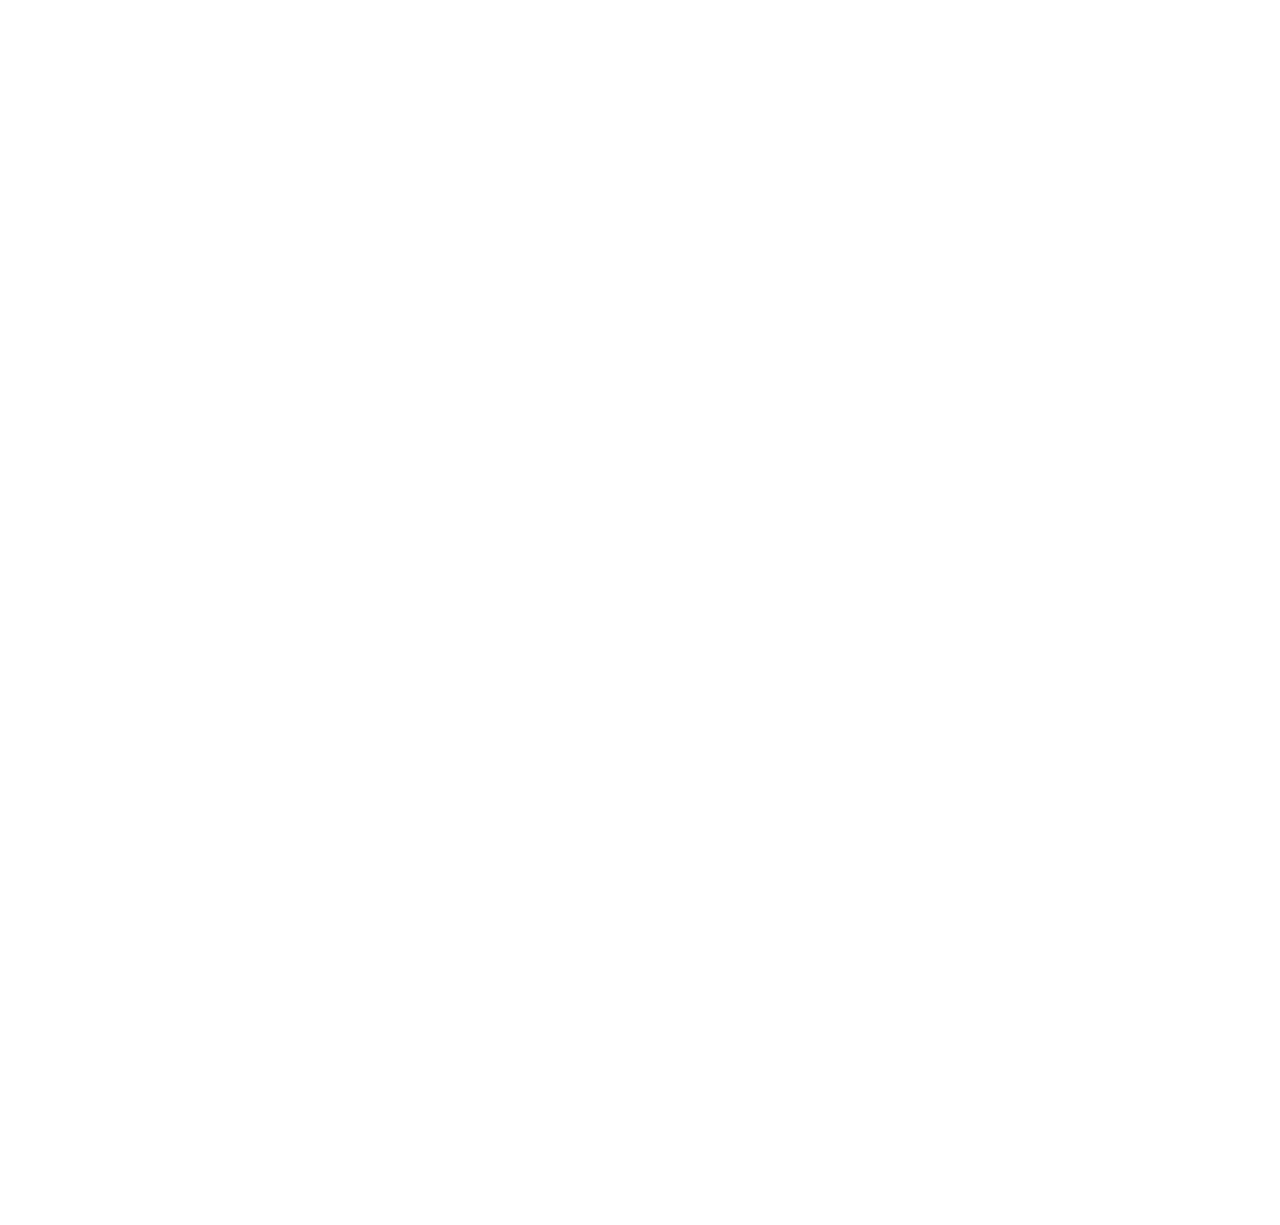
<file: package.html>
<!DOCTYPE html>
<html lang="en">

<head>
    <meta charset="utf-8">
    <title>Tourist - Travel Agency HTML Template</title>
    <meta content="width=device-width, initial-scale=1.0" name="viewport">
    <meta content="" name="keywords">
    <meta content="" name="description">

    <!-- Favicon -->
    <link rel="shortcut icon" href="./img/favicon.png" type="image/x-icon">

    <!-- Google Web Fonts -->
    <link rel="preconnect" href="https://fonts.googleapis.com">
    <link rel="preconnect" href="https://fonts.gstatic.com" crossorigin>
    <link href="https://fonts.googleapis.com/css2?family=Heebo:wght@400;500;600&family=Nunito:wght@600;700;800&display=swap" rel="stylesheet">

    <!-- Icon Font Stylesheet -->
    <link href="https://cdnjs.cloudflare.com/ajax/libs/font-awesome/5.10.0/css/all.min.css" rel="stylesheet">
    <link href="https://cdn.jsdelivr.net/npm/bootstrap-icons@1.4.1/font/bootstrap-icons.css" rel="stylesheet">

    <!-- Libraries Stylesheet -->
    <link href="lib/animate/animate.min.css" rel="stylesheet">
    <link href="lib/owlcarousel/assets/owl.carousel.min.css" rel="stylesheet">
    <link href="lib/tempusdominus/css/tempusdominus-bootstrap-4.min.css" rel="stylesheet" />

    <!-- Customized Bootstrap Stylesheet -->
    <link href="css/bootstrap.min.css" rel="stylesheet">

    <!-- Template Stylesheet -->
    <link href="css/style.css" rel="stylesheet">
</head>

<body>
    <!-- Spinner Start -->
    <div id="spinner" class="show bg-white position-fixed translate-middle w-100 vh-100 top-50 start-50 d-flex align-items-center justify-content-center">
        <div class="spinner-border text-primary" style="width: 3rem; height: 3rem;" role="status">
            <span class="sr-only">Loading...</span>
        </div>
    </div>
    <!-- Spinner End -->


    <!-- Topbar Start -->
    <!-- <div class="container-fluid bg-dark px-5 d-none d-lg-block">
        <div class="row gx-0">
            <div class="col-lg-8 text-center text-lg-start mb-2 mb-lg-0">
                <div class="d-inline-flex align-items-center" style="height: 45px;">
                    <small class="me-3 text-light"><i class="fa fa-map-marker-alt me-2"></i>123 Street, New York, USA</small>
                    <small class="me-3 text-light"><i class="fa fa-phone-alt me-2"></i>+012 345 6789</small>
                    <small class="text-light"><i class="fa fa-envelope-open me-2"></i>info@example.com</small>
                </div>
            </div>
            <div class="col-lg-4 text-center text-lg-end">
                <div class="d-inline-flex align-items-center" style="height: 45px;">
                    <a class="btn btn-sm btn-outline-light btn-sm-square rounded-circle me-2" href=""><i class="fab fa-twitter fw-normal"></i></a>
                    <a class="btn btn-sm btn-outline-light btn-sm-square rounded-circle me-2" href=""><i class="fab fa-facebook-f fw-normal"></i></a>
                    <a class="btn btn-sm btn-outline-light btn-sm-square rounded-circle me-2" href=""><i class="fab fa-linkedin-in fw-normal"></i></a>
                    <a class="btn btn-sm btn-outline-light btn-sm-square rounded-circle me-2" href=""><i class="fab fa-instagram fw-normal"></i></a>
                    <a class="btn btn-sm btn-outline-light btn-sm-square rounded-circle" href=""><i class="fab fa-youtube fw-normal"></i></a>
                </div>
            </div>
        </div>
    </div> -->
    <!-- Topbar End -->


    <!-- Navbar & Hero Start -->
    <div class="container-fluid position-relative p-0">
        <nav class="navbar navbar-expand-lg navbar-light px-4 px-lg-5 py-3 py-lg-0">
            <a href="" class="navbar-brand p-0">
                <h1 class="text-primary m-0"><i class="fa fa-map-marker-alt me-3"></i>Tourist</h1>
                <!-- <img src="img/logo.png" alt="Logo"> -->
            </a>
            <button class="navbar-toggler" type="button" data-bs-toggle="collapse" data-bs-target="#navbarCollapse">
                <span class="fa fa-bars"></span>
            </button>
            <div class="collapse navbar-collapse" id="navbarCollapse">
                <div class="navbar-nav ms-auto py-0">
                    <a href="index.html" class="nav-item nav-link">Home</a>
                    <a href="about.html" class="nav-item nav-link">About</a>
                    <a href="service.html" class="nav-item nav-link">Services</a>
                    <a href="package.html" class="nav-item nav-link active">Packages</a>
                    <div class="nav-item dropdown">
                        <a href="#" class="nav-link dropdown-toggle" data-bs-toggle="dropdown">Pages</a>
                        <div class="dropdown-menu m-0">
                            <a href="destination.html" class="dropdown-item">Destination</a>
                            <a href="booking.html" class="dropdown-item">Booking</a>
                            <a href="team.html" class="dropdown-item">Travel Guides</a>
                            <a href="testimonial.html" class="dropdown-item">Testimonial</a>
                            <a href="404.html" class="dropdown-item">404 Page</a>
                        </div>
                    </div>
                    <a href="contact.html" class="nav-item nav-link">Contact</a>
                </div>
                <a href="./Login/index.html" class="btn btn-primary rounded-pill py-2 px-4">Register</a>
            </div>
        </nav>

        <div class="container-fluid bg-primary py-5 mb-5 hero-header">
            <div class="container py-5">
                <div class="row justify-content-center py-5">
                    <div class="col-lg-10 pt-lg-5 mt-lg-5 text-center">
                        <h1 class="display-3 text-white animated slideInDown">Packages</h1>
                        <nav aria-label="breadcrumb">
                            <ol class="breadcrumb justify-content-center">
                                <li class="breadcrumb-item"><a href="#">Home</a></li>
                                <li class="breadcrumb-item"><a href="#">Pages</a></li>
                                <li class="breadcrumb-item text-white active" aria-current="page">Packages</li>
                            </ol>
                        </nav>
                    </div>
                </div>
            </div>
        </div>
    </div>
    <!-- Navbar & Hero End -->


    <!-- Package Start -->
    <div class="container-xxl py-5">
        <div class="container">
            <div class="text-center wow fadeInUp" data-wow-delay="0.1s">
                <h6 class="section-title bg-white text-center text-primary px-3">Packages</h6>
                <h1 class="mb-5">Awesome Packages</h1>
            </div>
            <div class="row g-4 justify-content-center">
                <div class="col-lg-4 col-md-6 wow fadeInUp" data-wow-delay="0.1s">
                    <div class="package-item">
                        <div class="overflow-hidden">
                            <img class="img-fluid" src="img/package-1.jpg" alt="">
                        </div>
                        <div class="d-flex border-bottom">
                            <small class="flex-fill text-center border-end py-2"><i class="fa fa-map-marker-alt text-primary me-2"></i>Maldives</small>
                            <small class="flex-fill text-center border-end py-2"><i class="fa fa-calendar-alt text-primary me-2"></i>3 days</small>
                            <small class="flex-fill text-center py-2"><i class="fa fa-user text-primary me-2"></i>2 Person</small>
                        </div>
                        <div class="text-center p-4">
                            <h3 class="mb-0">14900</h3>
                            <div class="mb-3">
                                <small class="fa fa-star text-primary"></small>
                                <small class="fa fa-star text-primary"></small>
                                <small class="fa fa-star text-primary"></small>
                                <small class="fa fa-star text-primary"></small>
                                <small class="fa fa-star text-primary"></small>
                            </div>
                            <p>Tempor erat elitr rebum at clita. Diam dolor diam ipsum sit diam amet diam eos</p>
                            <div class="d-flex justify-content-center mb-2">
                                <a href="#" class="btn btn-sm btn-primary px-3 border-end" style="border-radius: 30px 0 0 30px;">Read More</a>
                                <a href="#" class="btn btn-sm btn-primary px-3" style="border-radius: 0 30px 30px 0;">Book Now</a>
                            </div>
                        </div>
                    </div>
                </div>
                <div class="col-lg-4 col-md-6 wow fadeInUp" data-wow-delay="0.3s">
                    <div class="package-item">
                        <div class="overflow-hidden">
                            <img class="img-fluid" src="img/package-2.jpg" alt="">
                        </div>
                        <div class="d-flex border-bottom">
                            <small class="flex-fill text-center border-end py-2"><i class="fa fa-map-marker-alt text-primary me-2"></i>Indonesia</small>
                            <small class="flex-fill text-center border-end py-2"><i class="fa fa-calendar-alt text-primary me-2"></i>3 days</small>
                            <small class="flex-fill text-center py-2"><i class="fa fa-user text-primary me-2"></i>2 Person</small>
                        </div>
                        <div class="text-center p-4">
                            <h3 class="mb-0">13900</h3>
                            <div class="mb-3">
                                <small class="fa fa-star text-primary"></small>
                                <small class="fa fa-star text-primary"></small>
                                <small class="fa fa-star text-primary"></small>
                                <small class="fa fa-star text-primary"></small>
                                <small class="fa fa-star text-primary"></small>
                            </div>
                            <p>Tempor erat elitr rebum at clita. Diam dolor diam ipsum sit diam amet diam eos</p>
                            <div class="d-flex justify-content-center mb-2">
                                <a href="#" class="btn btn-sm btn-primary px-3 border-end" style="border-radius: 30px 0 0 30px;">Read More</a>
                                <a href="#" class="btn btn-sm btn-primary px-3" style="border-radius: 0 30px 30px 0;">Book Now</a>
                            </div>
                        </div>
                    </div>
                </div>
                <div class="col-lg-4 col-md-6 wow fadeInUp" data-wow-delay="0.5s">
                    <div class="package-item">
                        <div class="overflow-hidden">
                            <img class="img-fluid" src="img/package-3.jpg" alt="">
                        </div>
                        <div class="d-flex border-bottom">
                            <small class="flex-fill text-center border-end py-2"><i class="fa fa-map-marker-alt text-primary me-2"></i>Rishikesh</small>
                            <small class="flex-fill text-center border-end py-2"><i class="fa fa-calendar-alt text-primary me-2"></i>3 days</small>
                            <small class="flex-fill text-center py-2"><i class="fa fa-user text-primary me-2"></i>2 Person</small>
                        </div>
                        <div class="text-center p-4">
                            <h3 class="mb-0">18900</h3>
                            <div class="mb-3">
                                <small class="fa fa-star text-primary"></small>
                                <small class="fa fa-star text-primary"></small>
                                <small class="fa fa-star text-primary"></small>
                                <small class="fa fa-star text-primary"></small>
                                <small class="fa fa-star text-primary"></small>
                            </div>
                            <p>Tempor erat elitr rebum at clita. Diam dolor diam ipsum sit diam amet diam eos</p>
                            <div class="d-flex justify-content-center mb-2">
                                <a href="#" class="btn btn-sm btn-primary px-3 border-end" style="border-radius: 30px 0 0 30px;">Read More</a>
                                <a href="#" class="btn btn-sm btn-primary px-3" style="border-radius: 0 30px 30px 0;">Book Now</a>
                            </div>
                        </div>
                    </div>
                </div>
            </div>
        </div>
    </div>
    <!-- Package End -->


    <!-- Booking Start -->
    <div class="container-xxl py-5 wow fadeInUp" data-wow-delay="0.1s">
        <div class="container">
            <div class="booking p-5">
                <div class="row g-5 align-items-center">
                    <div class="col-md-6 text-white">
                        <h6 class="text-white text-uppercase">Booking</h6>
                        <h1 class="text-white mb-4">Online Booking</h1>
                        <p class="mb-4">Tempor erat elitr rebum at clita. Diam dolor diam ipsum sit. Aliqu diam amet diam et eos. Clita erat ipsum et lorem et sit.</p>
                        <p class="mb-4">Tempor erat elitr rebum at clita. Diam dolor diam ipsum sit. Aliqu diam amet diam et eos. Clita erat ipsum et lorem et sit, sed stet lorem sit clita duo justo magna dolore erat amet</p>
                        <a class="btn btn-outline-light py-3 px-5 mt-2" href="">Read More</a>
                    </div>
                    <div class="col-md-6">
                        <h1 class="text-white mb-4">Book A Tour</h1>
                        <form>
                            <div class="row g-3">
                                <div class="col-md-6">
                                    <div class="form-floating">
                                        <input type="text" class="form-control bg-transparent" id="name" placeholder="Your Name">
                                        <label for="name">Your Name</label>
                                    </div>
                                </div>
                                <div class="col-md-6">
                                    <div class="form-floating">
                                        <input type="email" class="form-control bg-transparent" id="email" placeholder="Your Email">
                                        <label for="email">Your Email</label>
                                    </div>
                                </div>
                                <div class="col-md-6">
                                    <div class="form-floating date" id="date3" data-target-input="nearest">
                                        <input type="text" class="form-control bg-transparent datetimepicker-input" id="datetime" placeholder="Date & Time" data-target="#date3" data-toggle="datetimepicker" />
                                        <label for="datetime">Date & Time</label>
                                    </div>
                                </div>
                                <div class="col-md-6">
                                    <div class="form-floating">
                                        <select class="form-select bg-transparent" id="select1">
                                            <option value="1">Destination 1</option>
                                            <option value="2">Destination 2</option>
                                            <option value="3">Destination 3</option>
                                        </select>
                                        <label for="select1">Destination</label>
                                    </div>
                                </div>
                                <div class="col-12">
                                    <div class="form-floating">
                                        <textarea class="form-control bg-transparent" placeholder="Special Request" id="message" style="height: 100px"></textarea>
                                        <label for="message">Special Request</label>
                                    </div>
                                </div>
                                <div class="col-12">
                                    <button class="btn btn-outline-light w-100 py-3" type="submit">Book Now</button>
                                </div>
                            </div>
                        </form>
                    </div>
                </div>
            </div>
        </div>
    </div>
    <!-- Booking Start -->


    <!-- Process Start -->
    <div class="container-xxl py-5">
        <div class="container">
            <div class="text-center pb-4 wow fadeInUp" data-wow-delay="0.1s">
                <h6 class="section-title bg-white text-center text-primary px-3">Process</h6>
                <h1 class="mb-5">3 Easy Steps</h1>
            </div>
            <div class="row gy-5 gx-4 justify-content-center">
                <div class="col-lg-4 col-sm-6 text-center pt-4 wow fadeInUp" data-wow-delay="0.1s">
                    <div class="position-relative border border-primary pt-5 pb-4 px-4">
                        <div class="d-inline-flex align-items-center justify-content-center bg-primary rounded-circle position-absolute top-0 start-50 translate-middle shadow" style="width: 100px; height: 100px;">
                            <i class="fa fa-globe fa-3x text-white"></i>
                        </div>
                        <h5 class="mt-4">Choose A Destination</h5>
                        <hr class="w-25 mx-auto bg-primary mb-1">
                        <hr class="w-50 mx-auto bg-primary mt-0">
                        <p class="mb-0">Tempor erat elitr rebum clita dolor diam ipsum sit diam amet diam eos erat ipsum et lorem et sit sed stet lorem sit</p>
                    </div>
                </div>
                <div class="col-lg-4 col-sm-6 text-center pt-4 wow fadeInUp" data-wow-delay="0.3s">
                    <div class="position-relative border border-primary pt-5 pb-4 px-4">
                        <div class="d-inline-flex align-items-center justify-content-center bg-primary rounded-circle position-absolute top-0 start-50 translate-middle shadow" style="width: 100px; height: 100px;">
                            <i class="fa fa-dollar-sign fa-3x text-white"></i>
                        </div>
                        <h5 class="mt-4">Pay Online</h5>
                        <hr class="w-25 mx-auto bg-primary mb-1">
                        <hr class="w-50 mx-auto bg-primary mt-0">
                        <p class="mb-0">Tempor erat elitr rebum clita dolor diam ipsum sit diam amet diam eos erat ipsum et lorem et sit sed stet lorem sit</p>
                    </div>
                </div>
                <div class="col-lg-4 col-sm-6 text-center pt-4 wow fadeInUp" data-wow-delay="0.5s">
                    <div class="position-relative border border-primary pt-5 pb-4 px-4">
                        <div class="d-inline-flex align-items-center justify-content-center bg-primary rounded-circle position-absolute top-0 start-50 translate-middle shadow" style="width: 100px; height: 100px;">
                            <i class="fa fa-plane fa-3x text-white"></i>
                        </div>
                        <h5 class="mt-4">Fly Today</h5>
                        <hr class="w-25 mx-auto bg-primary mb-1">
                        <hr class="w-50 mx-auto bg-primary mt-0">
                        <p class="mb-0">Tempor erat elitr rebum clita dolor diam ipsum sit diam amet diam eos erat ipsum et lorem et sit sed stet lorem sit</p>
                    </div>
                </div>
            </div>
        </div>
    </div>
    <!-- Process Start -->
        

    <!-- Footer Start -->
    <div class="container-fluid bg-dark text-light footer pt-5 mt-5 wow fadeIn" data-wow-delay="0.1s">
        <div class="container py-5">
            <div class="row g-5">
                <div class="col-lg-3 col-md-6">
                    <h4 class="text-white mb-3">Company</h4>
                    <a class="btn btn-link" href="">About Us</a>
                    <a class="btn btn-link" href="">Contact Us</a>
                    <a class="btn btn-link" href="">Privacy Policy</a>
                    <a class="btn btn-link" href="">Terms & Condition</a>
                    <a class="btn btn-link" href="">FAQs & Help</a>
                </div>
                <div class="col-lg-3 col-md-6">
                    <h4 class="text-white mb-3">Contact</h4>
                    <p class="mb-2"><i class="fa fa-map-marker-alt me-3"></i>123 Road, New Delhi, India</p>
                    <p class="mb-2"><i class="fa fa-phone-alt me-3"></i>1800 258 7141</p>
                    <p class="mb-2"><i class="fa fa-envelope me-3"></i>info@gmail.com</p>
                    <div class="d-flex pt-2">
                        <a class="btn btn-outline-light btn-social" href=""><i class="fab fa-twitter"></i></a>
                        <a class="btn btn-outline-light btn-social" href=""><i class="fab fa-facebook-f"></i></a>
                        <a class="btn btn-outline-light btn-social" href=""><i class="fab fa-youtube"></i></a>
                        <a class="btn btn-outline-light btn-social" href=""><i class="fab fa-linkedin-in"></i></a>
                    </div>
                </div>
                <div class="col-lg-3 col-md-6">
                    <h4 class="text-white mb-3">Gallery</h4>
                    <div class="row g-2 pt-2">
                        <div class="col-4">
                            <img class="img-fluid bg-light p-1" src="img/package-1.jpg" alt="">
                        </div>
                        <div class="col-4">
                            <img class="img-fluid bg-light p-1" src="img/package-2.jpg" alt="">
                        </div>
                        <div class="col-4">
                            <img class="img-fluid bg-light p-1" src="img/package-3.jpg" alt="">
                        </div>
                        <div class="col-4">
                            <img class="img-fluid bg-light p-1" src="img/package-2.jpg" alt="">
                        </div>
                        <div class="col-4">
                            <img class="img-fluid bg-light p-1" src="img/package-3.jpg" alt="">
                        </div>
                        <div class="col-4">
                            <img class="img-fluid bg-light p-1" src="img/package-1.jpg" alt="">
                        </div>
                    </div>
                </div>
                <div class="col-lg-3 col-md-6">
                    <h4 class="text-white mb-3">Newsletter</h4>
                    <p>Dolor amet sit justo amet elitr clita ipsum elitr est.</p>
                    <div class="position-relative mx-auto" style="max-width: 400px;">
                        <input class="form-control border-primary w-100 py-3 ps-4 pe-5" type="text" placeholder="Your email">
                        <button type="button" class="btn btn-primary py-2 position-absolute top-0 end-0 mt-2 me-2">SignUp</button>
                    </div>
                </div>
            </div>
        </div>
        <div class="container">
            <div class="copyright">
                <div class="row">
                    <div class="col-md-6 text-center text-md-start mb-3 mb-md-0">
                        <!-- &copy; <a class="border-bottom" href="#">Your Site Name</a>, All Right Reserved. -->

                        <!--/*** This template is free as long as you keep the footer author’s credit link/attribution link/backlink. If you'd like to use the template without the footer author’s credit link/attribution link/backlink, you can purchase the Credit Removal License from "https://htmlcodex.com/credit-removal". Thank you for your support. ***/-->
                        Designed By <a class="border-bottom" href="https://github.com/dev-himanshivarshney">Himanshi Varshney</a>
                    </div>
                    <div class="col-md-6 text-center text-md-end">
                        <div class="footer-menu">
                            <a href="">Home</a>
                            <a href="">Cookies</a>
                            <a href="">Help</a>
                            <a href="">FQAs</a>
                        </div>
                    </div>
                </div>
            </div>
        </div>
    </div>
    <!-- Footer End -->


    <!-- Back to Top -->
    <a href="#" class="btn btn-lg btn-primary btn-lg-square back-to-top"><i class="bi bi-arrow-up"></i></a>


    <!-- JavaScript Libraries -->
    <script src="https://code.jquery.com/jquery-3.4.1.min.js"></script>
    <script src="https://cdn.jsdelivr.net/npm/bootstrap@5.0.0/dist/js/bootstrap.bundle.min.js"></script>
    <script src="lib/wow/wow.min.js"></script>
    <script src="lib/easing/easing.min.js"></script>
    <script src="lib/waypoints/waypoints.min.js"></script>
    <script src="lib/owlcarousel/owl.carousel.min.js"></script>
    <script src="lib/tempusdominus/js/moment.min.js"></script>
    <script src="lib/tempusdominus/js/moment-timezone.min.js"></script>
    <script src="lib/tempusdominus/js/tempusdominus-bootstrap-4.min.js"></script>

    <!-- Template Javascript -->
    <script src="js/main.js"></script>
</body>

</html>
</file>
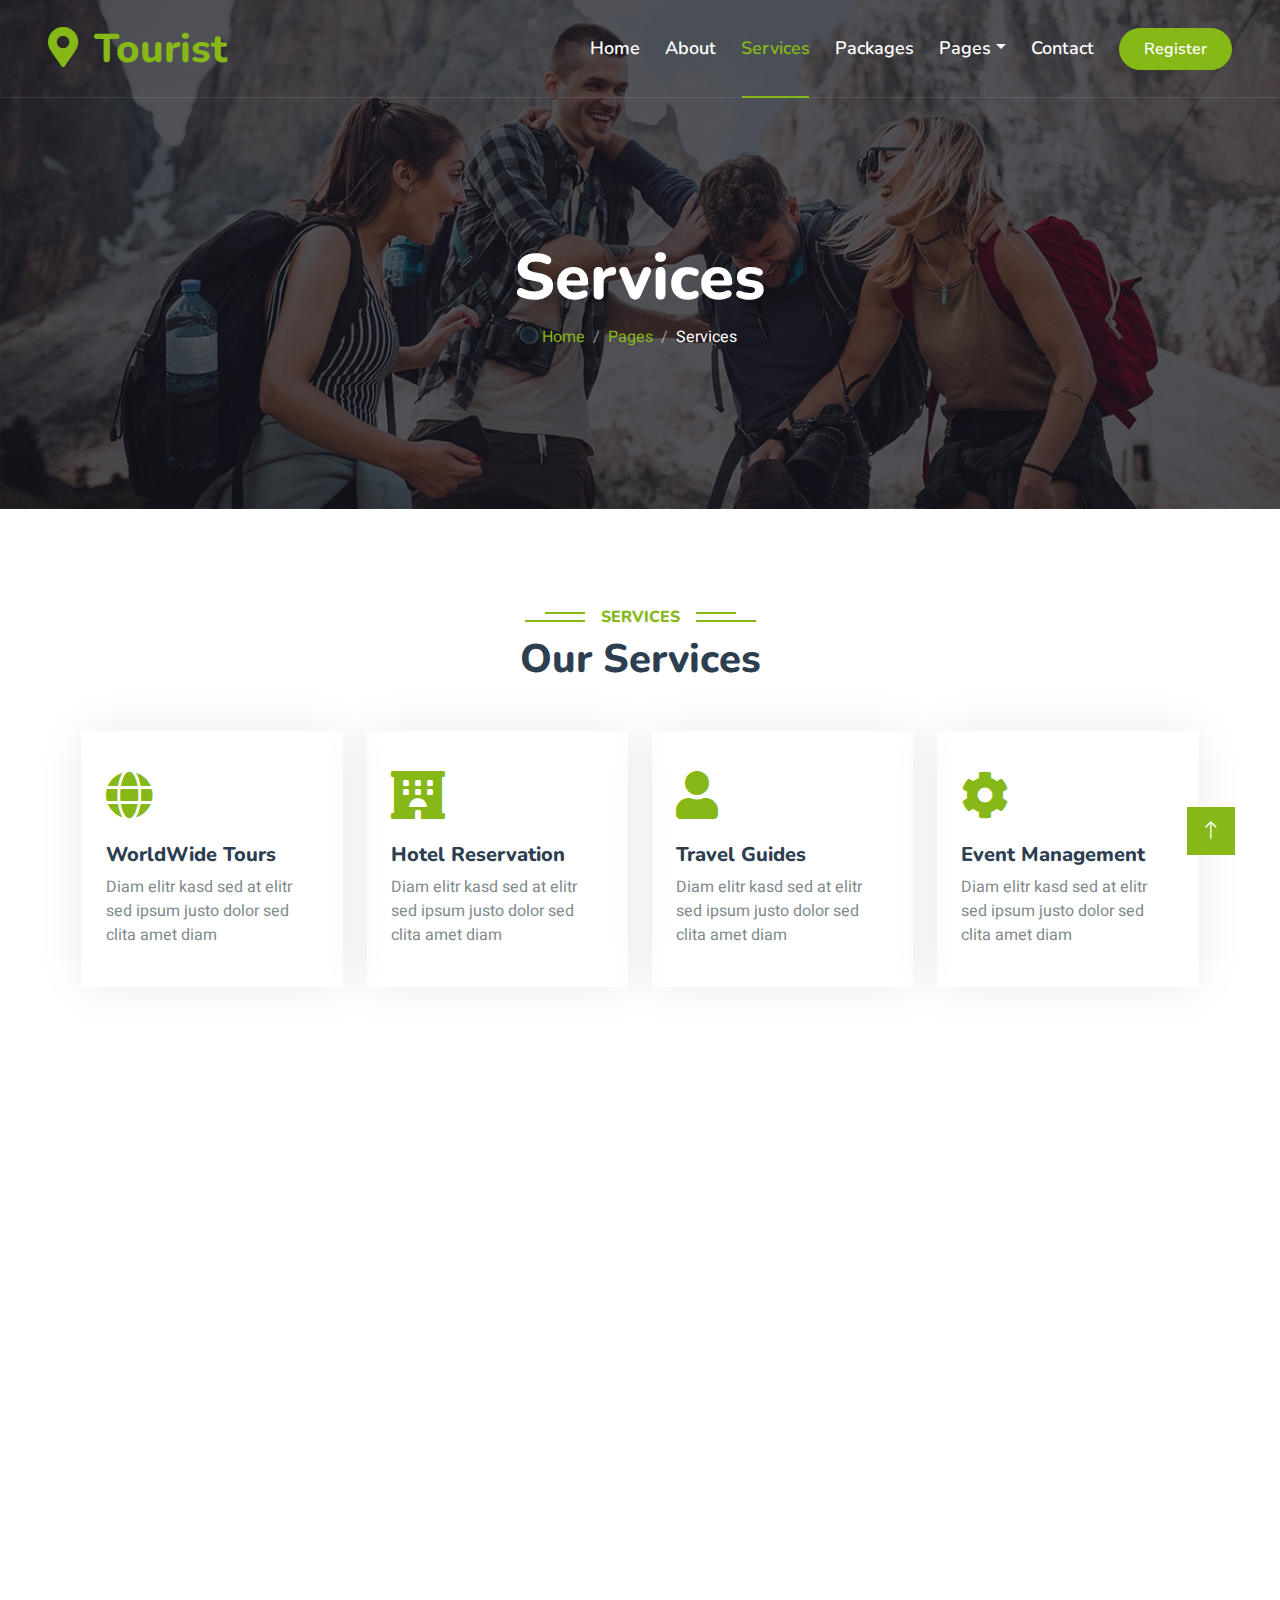
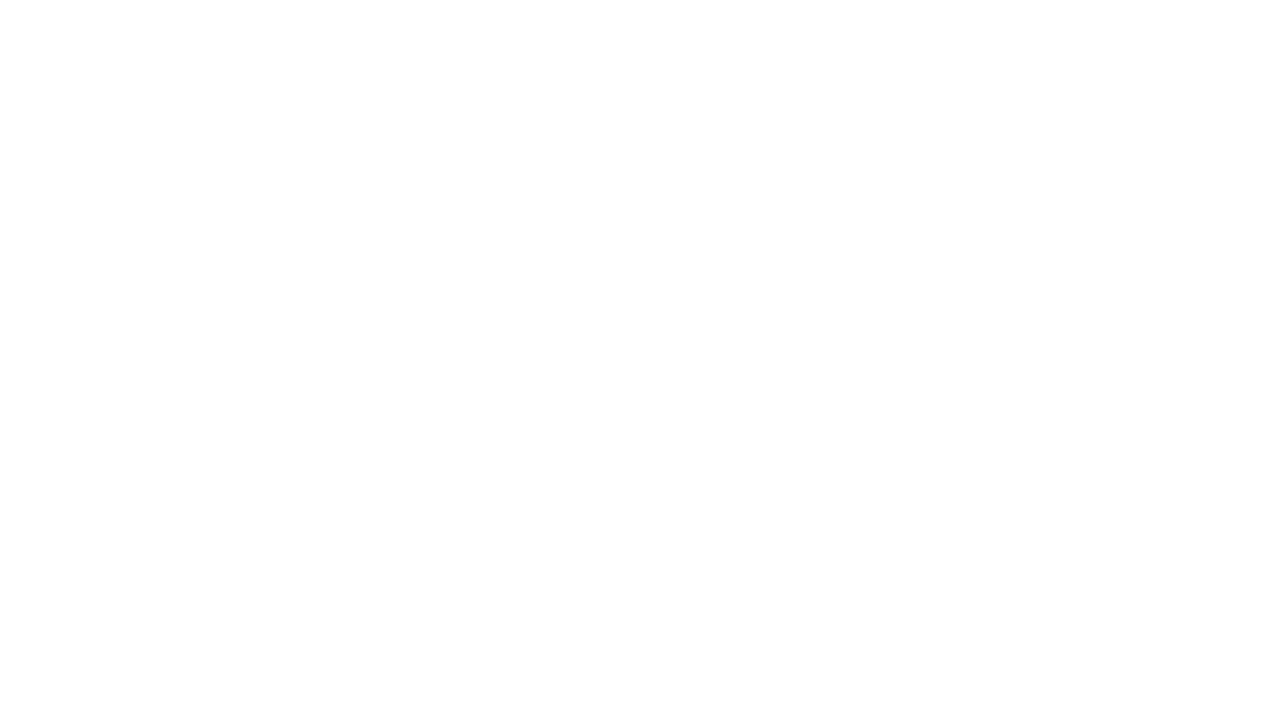
<file: service.html>
<!DOCTYPE html>
<html lang="en">

<head>
    <meta charset="utf-8">
    <title>Tourist - Travel Agency HTML Template</title>
    <meta content="width=device-width, initial-scale=1.0" name="viewport">
    <meta content="" name="keywords">
    <meta content="" name="description">

    <!-- Favicon -->
    <link rel="shortcut icon" href="./img/favicon.png" type="image/x-icon">

    <!-- Google Web Fonts -->
    <link rel="preconnect" href="https://fonts.googleapis.com">
    <link rel="preconnect" href="https://fonts.gstatic.com" crossorigin>
    <link href="https://fonts.googleapis.com/css2?family=Heebo:wght@400;500;600&family=Nunito:wght@600;700;800&display=swap" rel="stylesheet">

    <!-- Icon Font Stylesheet -->
    <link href="https://cdnjs.cloudflare.com/ajax/libs/font-awesome/5.10.0/css/all.min.css" rel="stylesheet">
    <link href="https://cdn.jsdelivr.net/npm/bootstrap-icons@1.4.1/font/bootstrap-icons.css" rel="stylesheet">

    <!-- Libraries Stylesheet -->
    <link href="lib/animate/animate.min.css" rel="stylesheet">
    <link href="lib/owlcarousel/assets/owl.carousel.min.css" rel="stylesheet">
    <link href="lib/tempusdominus/css/tempusdominus-bootstrap-4.min.css" rel="stylesheet" />

    <!-- Customized Bootstrap Stylesheet -->
    <link href="css/bootstrap.min.css" rel="stylesheet">

    <!-- Template Stylesheet -->
    <link href="css/style.css" rel="stylesheet">
</head>

<body>
    <!-- Spinner Start -->
    <div id="spinner" class="show bg-white position-fixed translate-middle w-100 vh-100 top-50 start-50 d-flex align-items-center justify-content-center">
        <div class="spinner-border text-primary" style="width: 3rem; height: 3rem;" role="status">
            <span class="sr-only">Loading...</span>
        </div>
    </div>
    <!-- Spinner End -->


    <!-- Topbar Start -->
    <!-- <div class="container-fluid bg-dark px-5 d-none d-lg-block">
        <div class="row gx-0">
            <div class="col-lg-8 text-center text-lg-start mb-2 mb-lg-0">
                <div class="d-inline-flex align-items-center" style="height: 45px;">
                    <small class="me-3 text-light"><i class="fa fa-map-marker-alt me-2"></i>123 Street, New York, USA</small>
                    <small class="me-3 text-light"><i class="fa fa-phone-alt me-2"></i>+012 345 6789</small>
                    <small class="text-light"><i class="fa fa-envelope-open me-2"></i>info@example.com</small>
                </div>
            </div>
            <div class="col-lg-4 text-center text-lg-end">
                <div class="d-inline-flex align-items-center" style="height: 45px;">
                    <a class="btn btn-sm btn-outline-light btn-sm-square rounded-circle me-2" href=""><i class="fab fa-twitter fw-normal"></i></a>
                    <a class="btn btn-sm btn-outline-light btn-sm-square rounded-circle me-2" href=""><i class="fab fa-facebook-f fw-normal"></i></a>
                    <a class="btn btn-sm btn-outline-light btn-sm-square rounded-circle me-2" href=""><i class="fab fa-linkedin-in fw-normal"></i></a>
                    <a class="btn btn-sm btn-outline-light btn-sm-square rounded-circle me-2" href=""><i class="fab fa-instagram fw-normal"></i></a>
                    <a class="btn btn-sm btn-outline-light btn-sm-square rounded-circle" href=""><i class="fab fa-youtube fw-normal"></i></a>
                </div>
            </div>
        </div>
    </div> -->
    <!-- Topbar End -->


    <!-- Navbar & Hero Start -->
    <div class="container-fluid position-relative p-0">
        <nav class="navbar navbar-expand-lg navbar-light px-4 px-lg-5 py-3 py-lg-0">
            <a href="" class="navbar-brand p-0">
                <h1 class="text-primary m-0"><i class="fa fa-map-marker-alt me-3"></i>Tourist</h1>
                <!-- <img src="img/logo.png" alt="Logo"> -->
            </a>
            <button class="navbar-toggler" type="button" data-bs-toggle="collapse" data-bs-target="#navbarCollapse">
                <span class="fa fa-bars"></span>
            </button>
            <div class="collapse navbar-collapse" id="navbarCollapse">
                <div class="navbar-nav ms-auto py-0">
                    <a href="index.html" class="nav-item nav-link">Home</a>
                    <a href="about.html" class="nav-item nav-link">About</a>
                    <a href="service.html" class="nav-item nav-link active">Services</a>
                    <a href="package.html" class="nav-item nav-link">Packages</a>
                    <div class="nav-item dropdown">
                        <a href="#" class="nav-link dropdown-toggle" data-bs-toggle="dropdown">Pages</a>
                        <div class="dropdown-menu m-0">
                            <a href="destination.html" class="dropdown-item">Destination</a>
                            <a href="booking.html" class="dropdown-item">Booking</a>
                            <a href="team.html" class="dropdown-item">Travel Guides</a>
                            <a href="testimonial.html" class="dropdown-item">Testimonial</a>
                            <a href="404.html" class="dropdown-item">404 Page</a>
                        </div>
                    </div>
                    <a href="contact.html" class="nav-item nav-link">Contact</a>
                </div>
                <a href="./Login/index.html" class="btn btn-primary rounded-pill py-2 px-4">Register</a>
            </div>
        </nav>

        <div class="container-fluid bg-primary py-5 mb-5 hero-header">
            <div class="container py-5">
                <div class="row justify-content-center py-5">
                    <div class="col-lg-10 pt-lg-5 mt-lg-5 text-center">
                        <h1 class="display-3 text-white animated slideInDown">Services</h1>
                        <nav aria-label="breadcrumb">
                            <ol class="breadcrumb justify-content-center">
                                <li class="breadcrumb-item"><a href="#">Home</a></li>
                                <li class="breadcrumb-item"><a href="#">Pages</a></li>
                                <li class="breadcrumb-item text-white active" aria-current="page">Services</li>
                            </ol>
                        </nav>
                    </div>
                </div>
            </div>
        </div>
    </div>
    <!-- Navbar & Hero End -->


    <!-- Service Start -->
    <div class="container-xxl py-5">
        <div class="container">
            <div class="text-center wow fadeInUp" data-wow-delay="0.1s">
                <h6 class="section-title bg-white text-center text-primary px-3">Services</h6>
                <h1 class="mb-5">Our Services</h1>
            </div>
            <div class="row g-4">
                <div class="col-lg-3 col-sm-6 wow fadeInUp" data-wow-delay="0.1s">
                    <div class="service-item rounded pt-3">
                        <div class="p-4">
                            <i class="fa fa-3x fa-globe text-primary mb-4"></i>
                            <h5>WorldWide Tours</h5>
                            <p>Diam elitr kasd sed at elitr sed ipsum justo dolor sed clita amet diam</p>
                        </div>
                    </div>
                </div>
                <div class="col-lg-3 col-sm-6 wow fadeInUp" data-wow-delay="0.3s">
                    <div class="service-item rounded pt-3">
                        <div class="p-4">
                            <i class="fa fa-3x fa-hotel text-primary mb-4"></i>
                            <h5>Hotel Reservation</h5>
                            <p>Diam elitr kasd sed at elitr sed ipsum justo dolor sed clita amet diam</p>
                        </div>
                    </div>
                </div>
                <div class="col-lg-3 col-sm-6 wow fadeInUp" data-wow-delay="0.5s">
                    <div class="service-item rounded pt-3">
                        <div class="p-4">
                            <i class="fa fa-3x fa-user text-primary mb-4"></i>
                            <h5>Travel Guides</h5>
                            <p>Diam elitr kasd sed at elitr sed ipsum justo dolor sed clita amet diam</p>
                        </div>
                    </div>
                </div>
                <div class="col-lg-3 col-sm-6 wow fadeInUp" data-wow-delay="0.7s">
                    <div class="service-item rounded pt-3">
                        <div class="p-4">
                            <i class="fa fa-3x fa-cog text-primary mb-4"></i>
                            <h5>Event Management</h5>
                            <p>Diam elitr kasd sed at elitr sed ipsum justo dolor sed clita amet diam</p>
                        </div>
                    </div>
                </div>
                <div class="col-lg-3 col-sm-6 wow fadeInUp" data-wow-delay="0.1s">
                    <div class="service-item rounded pt-3">
                        <div class="p-4">
                            <i class="fa fa-3x fa-globe text-primary mb-4"></i>
                            <h5>WorldWide Tours</h5>
                            <p>Diam elitr kasd sed at elitr sed ipsum justo dolor sed clita amet diam</p>
                        </div>
                    </div>
                </div>
                <div class="col-lg-3 col-sm-6 wow fadeInUp" data-wow-delay="0.3s">
                    <div class="service-item rounded pt-3">
                        <div class="p-4">
                            <i class="fa fa-3x fa-hotel text-primary mb-4"></i>
                            <h5>Hotel Reservation</h5>
                            <p>Diam elitr kasd sed at elitr sed ipsum justo dolor sed clita amet diam</p>
                        </div>
                    </div>
                </div>
                <div class="col-lg-3 col-sm-6 wow fadeInUp" data-wow-delay="0.5s">
                    <div class="service-item rounded pt-3">
                        <div class="p-4">
                            <i class="fa fa-3x fa-user text-primary mb-4"></i>
                            <h5>Travel Guides</h5>
                            <p>Diam elitr kasd sed at elitr sed ipsum justo dolor sed clita amet diam</p>
                        </div>
                    </div>
                </div>
                <div class="col-lg-3 col-sm-6 wow fadeInUp" data-wow-delay="0.7s">
                    <div class="service-item rounded pt-3">
                        <div class="p-4">
                            <i class="fa fa-3x fa-cog text-primary mb-4"></i>
                            <h5>Event Management</h5>
                            <p>Diam elitr kasd sed at elitr sed ipsum justo dolor sed clita amet diam</p>
                        </div>
                    </div>
                </div>
            </div>
        </div>
    </div>
    <!-- Service End -->


    <!-- Testimonial Start -->
    <div class="container-xxl py-5 wow fadeInUp" data-wow-delay="0.1s">
        <div class="container">
            <div class="text-center">
                <h6 class="section-title bg-white text-center text-primary px-3">Testimonial</h6>
                <h1 class="mb-5">Our Clients Say!!!</h1>
            </div>
            <div class="owl-carousel testimonial-carousel position-relative">
                <div class="testimonial-item bg-white text-center border p-4">
                    <img class="bg-white rounded-circle shadow p-1 mx-auto mb-3" src="img/testimonial-1.jpg" style="width: 80px; height: 80px;">
                    <h5 class="mb-0">James</h5>
                    <p>Lorem, ipsum.</p>
                    <p class="mb-0">Tempor erat elitr rebum at clita. Diam dolor diam ipsum sit diam amet diam et eos. Clita erat ipsum et lorem et sit.</p>
                </div>
                <div class="testimonial-item bg-white text-center border p-4">
                    <img class="bg-white rounded-circle shadow p-1 mx-auto mb-3" src="img/testimonial-2.jpg" style="width: 80px; height: 80px;">
                    <h5 class="mb-0">James</h5>
                    <p>Lorem, ipsum.</p>
                    <p class="mt-2 mb-0">Tempor erat elitr rebum at clita. Diam dolor diam ipsum sit diam amet diam et eos. Clita erat ipsum et lorem et sit.</p>
                </div>
                <div class="testimonial-item bg-white text-center border p-4">
                    <img class="bg-white rounded-circle shadow p-1 mx-auto mb-3" src="img/testimonial-3.jpg" style="width: 80px; height: 80px;">
                    <h5 class="mb-0">James</h5>
                    <p>Lorem, ipsum.</p>
                    <p class="mt-2 mb-0">Tempor erat elitr rebum at clita. Diam dolor diam ipsum sit diam amet diam et eos. Clita erat ipsum et lorem et sit.</p>
                </div>
                <div class="testimonial-item bg-white text-center border p-4">
                    <img class="bg-white rounded-circle shadow p-1 mx-auto mb-3" src="img/testimonial-4.jpg" style="width: 80px; height: 80px;">
                    <h5 class="mb-0">James</h5>
                    <p>Lorem, ipsum.</p>
                    <p class="mt-2 mb-0">Tempor erat elitr rebum at clita. Diam dolor diam ipsum sit diam amet diam et eos. Clita erat ipsum et lorem et sit.</p>
                </div>
            </div>
        </div>
    </div>
    <!-- Testimonial End -->
        

    <!-- Footer Start -->
    <div class="container-fluid bg-dark text-light footer pt-5 mt-5 wow fadeIn" data-wow-delay="0.1s">
        <div class="container py-5">
            <div class="row g-5">
                <div class="col-lg-3 col-md-6">
                    <h4 class="text-white mb-3">Company</h4>
                    <a class="btn btn-link" href="">About Us</a>
                    <a class="btn btn-link" href="">Contact Us</a>
                    <a class="btn btn-link" href="">Privacy Policy</a>
                    <a class="btn btn-link" href="">Terms & Condition</a>
                    <a class="btn btn-link" href="">FAQs & Help</a>
                </div>
                <div class="col-lg-3 col-md-6">
                    <h4 class="text-white mb-3">Contact</h4>
                    <p class="mb-2"><i class="fa fa-map-marker-alt me-3"></i>123 Road, New Delhi, India</p>
                    <p class="mb-2"><i class="fa fa-phone-alt me-3"></i>1800 258 7141</p>
                    <p class="mb-2"><i class="fa fa-envelope me-3"></i>info@gmail.com</p>
                    <div class="d-flex pt-2">
                        <a class="btn btn-outline-light btn-social" href=""><i class="fab fa-twitter"></i></a>
                        <a class="btn btn-outline-light btn-social" href=""><i class="fab fa-facebook-f"></i></a>
                        <a class="btn btn-outline-light btn-social" href=""><i class="fab fa-youtube"></i></a>
                        <a class="btn btn-outline-light btn-social" href=""><i class="fab fa-linkedin-in"></i></a>
                    </div>
                </div>
                <div class="col-lg-3 col-md-6">
                    <h4 class="text-white mb-3">Gallery</h4>
                    <div class="row g-2 pt-2">
                        <div class="col-4">
                            <img class="img-fluid bg-light p-1" src="img/package-1.jpg" alt="">
                        </div>
                        <div class="col-4">
                            <img class="img-fluid bg-light p-1" src="img/package-2.jpg" alt="">
                        </div>
                        <div class="col-4">
                            <img class="img-fluid bg-light p-1" src="img/package-3.jpg" alt="">
                        </div>
                        <div class="col-4">
                            <img class="img-fluid bg-light p-1" src="img/package-2.jpg" alt="">
                        </div>
                        <div class="col-4">
                            <img class="img-fluid bg-light p-1" src="img/package-3.jpg" alt="">
                        </div>
                        <div class="col-4">
                            <img class="img-fluid bg-light p-1" src="img/package-1.jpg" alt="">
                        </div>
                    </div>
                </div>
                <div class="col-lg-3 col-md-6">
                    <h4 class="text-white mb-3">Newsletter</h4>
                    <p>Dolor amet sit justo amet elitr clita ipsum elitr est.</p>
                    <div class="position-relative mx-auto" style="max-width: 400px;">
                        <input class="form-control border-primary w-100 py-3 ps-4 pe-5" type="text" placeholder="Your email">
                        <button type="button" class="btn btn-primary py-2 position-absolute top-0 end-0 mt-2 me-2">SignUp</button>
                    </div>
                </div>
            </div>
        </div>
        <div class="container">
            <div class="copyright">
                <div class="row">
                    <div class="col-md-6 text-center text-md-start mb-3 mb-md-0">
                        <!-- &copy; <a class="border-bottom" href="#">Your Site Name</a>, All Right Reserved. -->

                        <!--/*** This template is free as long as you keep the footer author’s credit link/attribution link/backlink. If you'd like to use the template without the footer author’s credit link/attribution link/backlink, you can purchase the Credit Removal License from "https://htmlcodex.com/credit-removal". Thank you for your support. ***/-->
                        Designed By <a class="border-bottom" href="https://github.com/dev-himanshivarshney">Himanshi Varshney</a>
                    </div>
                    <div class="col-md-6 text-center text-md-end">
                        <div class="footer-menu">
                            <a href="">Home</a>
                            <a href="">Cookies</a>
                            <a href="">Help</a>
                            <a href="">FQAs</a>
                        </div>
                    </div>
                </div>
            </div>
        </div>
    </div>
    <!-- Footer End -->


    <!-- Back to Top -->
    <a href="#" class="btn btn-lg btn-primary btn-lg-square back-to-top"><i class="bi bi-arrow-up"></i></a>


    <!-- JavaScript Libraries -->
    <script src="https://code.jquery.com/jquery-3.4.1.min.js"></script>
    <script src="https://cdn.jsdelivr.net/npm/bootstrap@5.0.0/dist/js/bootstrap.bundle.min.js"></script>
    <script src="lib/wow/wow.min.js"></script>
    <script src="lib/easing/easing.min.js"></script>
    <script src="lib/waypoints/waypoints.min.js"></script>
    <script src="lib/owlcarousel/owl.carousel.min.js"></script>
    <script src="lib/tempusdominus/js/moment.min.js"></script>
    <script src="lib/tempusdominus/js/moment-timezone.min.js"></script>
    <script src="lib/tempusdominus/js/tempusdominus-bootstrap-4.min.js"></script>

    <!-- Template Javascript -->
    <script src="js/main.js"></script>
</body>

</html>
</file>
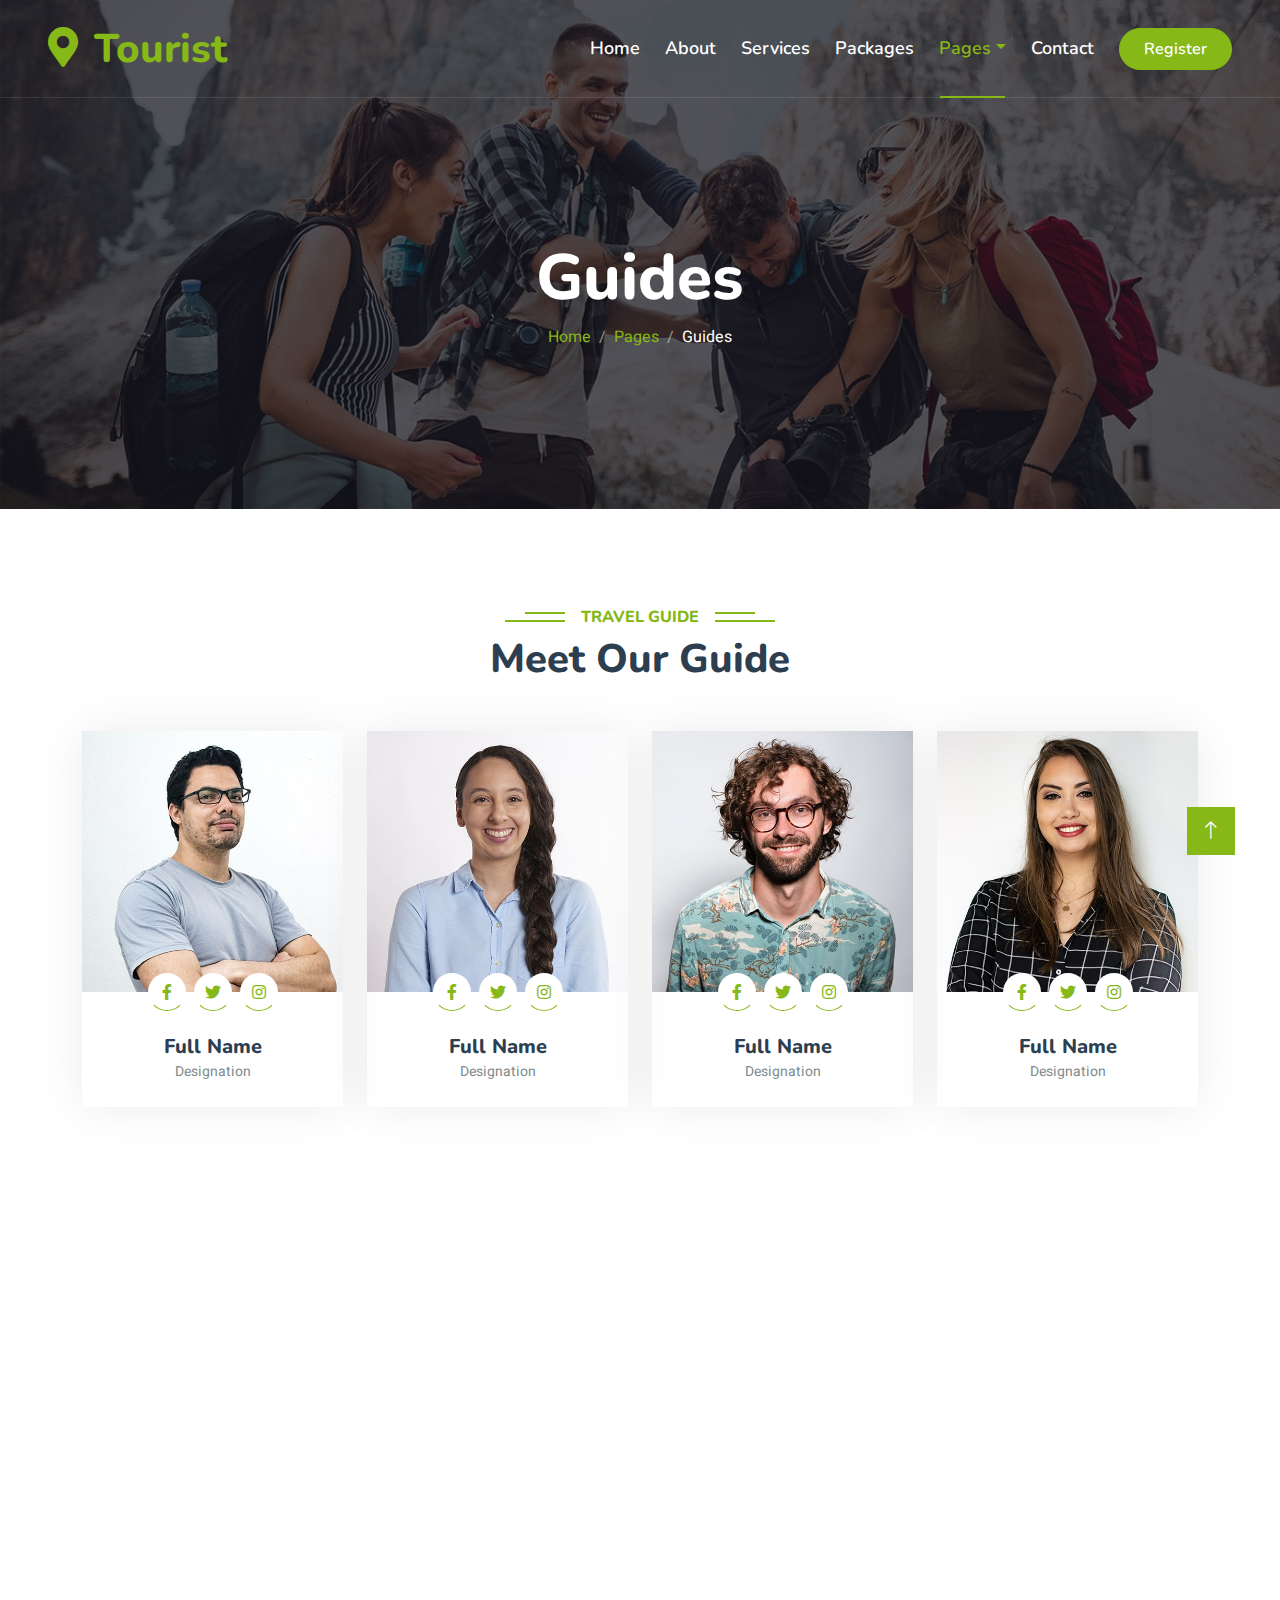
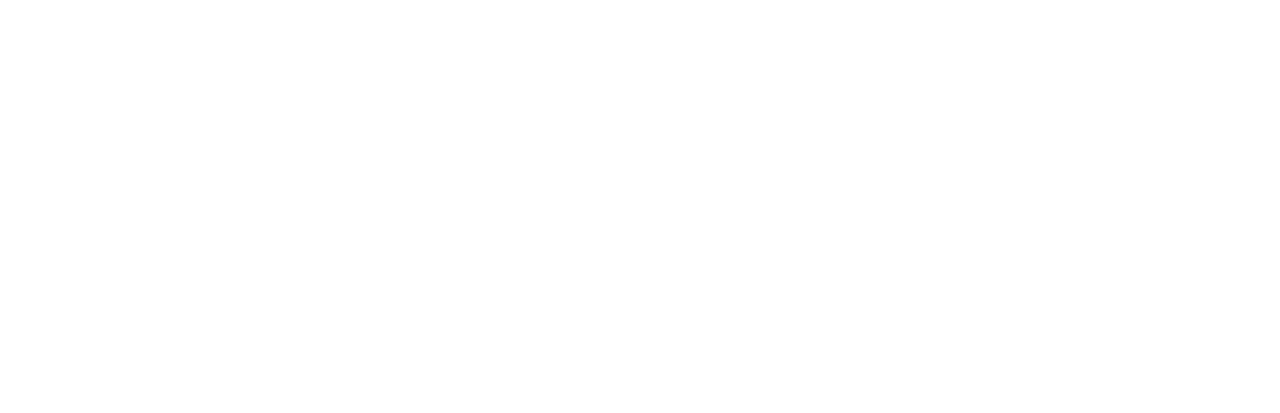
<file: team.html>
<!DOCTYPE html>
<html lang="en">

<head>
    <meta charset="utf-8">
    <title>Tourist - Travel Agency HTML Template</title>
    <meta content="width=device-width, initial-scale=1.0" name="viewport">
    <meta content="" name="keywords">
    <meta content="" name="description">

    <!-- Favicon -->
    <link rel="shortcut icon" href="./img/favicon.png" type="image/x-icon">

    <!-- Google Web Fonts -->
    <link rel="preconnect" href="https://fonts.googleapis.com">
    <link rel="preconnect" href="https://fonts.gstatic.com" crossorigin>
    <link href="https://fonts.googleapis.com/css2?family=Heebo:wght@400;500;600&family=Nunito:wght@600;700;800&display=swap" rel="stylesheet">

    <!-- Icon Font Stylesheet -->
    <link href="https://cdnjs.cloudflare.com/ajax/libs/font-awesome/5.10.0/css/all.min.css" rel="stylesheet">
    <link href="https://cdn.jsdelivr.net/npm/bootstrap-icons@1.4.1/font/bootstrap-icons.css" rel="stylesheet">

    <!-- Libraries Stylesheet -->
    <link href="lib/animate/animate.min.css" rel="stylesheet">
    <link href="lib/owlcarousel/assets/owl.carousel.min.css" rel="stylesheet">
    <link href="lib/tempusdominus/css/tempusdominus-bootstrap-4.min.css" rel="stylesheet" />

    <!-- Customized Bootstrap Stylesheet -->
    <link href="css/bootstrap.min.css" rel="stylesheet">

    <!-- Template Stylesheet -->
    <link href="css/style.css" rel="stylesheet">
</head>

<body>
    <!-- Spinner Start -->
    <div id="spinner" class="show bg-white position-fixed translate-middle w-100 vh-100 top-50 start-50 d-flex align-items-center justify-content-center">
        <div class="spinner-border text-primary" style="width: 3rem; height: 3rem;" role="status">
            <span class="sr-only">Loading...</span>
        </div>
    </div>
    <!-- Spinner End -->


    <!-- Topbar Start -->
    <!-- <div class="container-fluid bg-dark px-5 d-none d-lg-block">
        <div class="row gx-0">
            <div class="col-lg-8 text-center text-lg-start mb-2 mb-lg-0">
                <div class="d-inline-flex align-items-center" style="height: 45px;">
                    <small class="me-3 text-light"><i class="fa fa-map-marker-alt me-2"></i>123 Street, New York, USA</small>
                    <small class="me-3 text-light"><i class="fa fa-phone-alt me-2"></i>+012 345 6789</small>
                    <small class="text-light"><i class="fa fa-envelope-open me-2"></i>info@example.com</small>
                </div>
            </div>
            <div class="col-lg-4 text-center text-lg-end">
                <div class="d-inline-flex align-items-center" style="height: 45px;">
                    <a class="btn btn-sm btn-outline-light btn-sm-square rounded-circle me-2" href=""><i class="fab fa-twitter fw-normal"></i></a>
                    <a class="btn btn-sm btn-outline-light btn-sm-square rounded-circle me-2" href=""><i class="fab fa-facebook-f fw-normal"></i></a>
                    <a class="btn btn-sm btn-outline-light btn-sm-square rounded-circle me-2" href=""><i class="fab fa-linkedin-in fw-normal"></i></a>
                    <a class="btn btn-sm btn-outline-light btn-sm-square rounded-circle me-2" href=""><i class="fab fa-instagram fw-normal"></i></a>
                    <a class="btn btn-sm btn-outline-light btn-sm-square rounded-circle" href=""><i class="fab fa-youtube fw-normal"></i></a>
                </div>
            </div>
        </div>
    </div> -->
    <!-- Topbar End -->


    <!-- Navbar & Hero Start -->
    <div class="container-fluid position-relative p-0">
        <nav class="navbar navbar-expand-lg navbar-light px-4 px-lg-5 py-3 py-lg-0">
            <a href="" class="navbar-brand p-0">
                <h1 class="text-primary m-0"><i class="fa fa-map-marker-alt me-3"></i>Tourist</h1>
                <!-- <img src="img/logo.png" alt="Logo"> -->
            </a>
            <button class="navbar-toggler" type="button" data-bs-toggle="collapse" data-bs-target="#navbarCollapse">
                <span class="fa fa-bars"></span>
            </button>
            <div class="collapse navbar-collapse" id="navbarCollapse">
                <div class="navbar-nav ms-auto py-0">
                    <a href="index.html" class="nav-item nav-link">Home</a>
                    <a href="about.html" class="nav-item nav-link">About</a>
                    <a href="service.html" class="nav-item nav-link">Services</a>
                    <a href="package.html" class="nav-item nav-link">Packages</a>
                    <div class="nav-item dropdown">
                        <a href="#" class="nav-link dropdown-toggle active" data-bs-toggle="dropdown">Pages</a>
                        <div class="dropdown-menu m-0">
                            <a href="destination.html" class="dropdown-item">Destination</a>
                            <a href="booking.html" class="dropdown-item">Booking</a>
                            <a href="team.html" class="dropdown-item active">Travel Guides</a>
                            <a href="testimonial.html" class="dropdown-item">Testimonial</a>
                            <a href="404.html" class="dropdown-item">404 Page</a>
                        </div>
                    </div>
                    <a href="contact.html" class="nav-item nav-link">Contact</a>
                </div>
                <a href="./Login/index.html" class="btn btn-primary rounded-pill py-2 px-4">Register</a>
            </div>
        </nav>

        <div class="container-fluid bg-primary py-5 mb-5 hero-header">
            <div class="container py-5">
                <div class="row justify-content-center py-5">
                    <div class="col-lg-10 pt-lg-5 mt-lg-5 text-center">
                        <h1 class="display-3 text-white animated slideInDown">Guides</h1>
                        <nav aria-label="breadcrumb">
                            <ol class="breadcrumb justify-content-center">
                                <li class="breadcrumb-item"><a href="#">Home</a></li>
                                <li class="breadcrumb-item"><a href="#">Pages</a></li>
                                <li class="breadcrumb-item text-white active" aria-current="page">Guides</li>
                            </ol>
                        </nav>
                    </div>
                </div>
            </div>
        </div>
    </div>
    <!-- Navbar & Hero End -->


    <!-- Team Start -->
    <div class="container-xxl py-5">
        <div class="container">
            <div class="text-center wow fadeInUp" data-wow-delay="0.1s">
                <h6 class="section-title bg-white text-center text-primary px-3">Travel Guide</h6>
                <h1 class="mb-5">Meet Our Guide</h1>
            </div>
            <div class="row g-4">
                <div class="col-lg-3 col-md-6 wow fadeInUp" data-wow-delay="0.1s">
                    <div class="team-item">
                        <div class="overflow-hidden">
                            <img class="img-fluid" src="img/team-1.jpg" alt="">
                        </div>
                        <div class="position-relative d-flex justify-content-center" style="margin-top: -19px;">
                            <a class="btn btn-square mx-1" href=""><i class="fab fa-facebook-f"></i></a>
                            <a class="btn btn-square mx-1" href=""><i class="fab fa-twitter"></i></a>
                            <a class="btn btn-square mx-1" href=""><i class="fab fa-instagram"></i></a>
                        </div>
                        <div class="text-center p-4">
                            <h5 class="mb-0">Full Name</h5>
                            <small>Designation</small>
                        </div>
                    </div>
                </div>
                <div class="col-lg-3 col-md-6 wow fadeInUp" data-wow-delay="0.3s">
                    <div class="team-item">
                        <div class="overflow-hidden">
                            <img class="img-fluid" src="img/team-2.jpg" alt="">
                        </div>
                        <div class="position-relative d-flex justify-content-center" style="margin-top: -19px;">
                            <a class="btn btn-square mx-1" href=""><i class="fab fa-facebook-f"></i></a>
                            <a class="btn btn-square mx-1" href=""><i class="fab fa-twitter"></i></a>
                            <a class="btn btn-square mx-1" href=""><i class="fab fa-instagram"></i></a>
                        </div>
                        <div class="text-center p-4">
                            <h5 class="mb-0">Full Name</h5>
                            <small>Designation</small>
                        </div>
                    </div>
                </div>
                <div class="col-lg-3 col-md-6 wow fadeInUp" data-wow-delay="0.5s">
                    <div class="team-item">
                        <div class="overflow-hidden">
                            <img class="img-fluid" src="img/team-3.jpg" alt="">
                        </div>
                        <div class="position-relative d-flex justify-content-center" style="margin-top: -19px;">
                            <a class="btn btn-square mx-1" href=""><i class="fab fa-facebook-f"></i></a>
                            <a class="btn btn-square mx-1" href=""><i class="fab fa-twitter"></i></a>
                            <a class="btn btn-square mx-1" href=""><i class="fab fa-instagram"></i></a>
                        </div>
                        <div class="text-center p-4">
                            <h5 class="mb-0">Full Name</h5>
                            <small>Designation</small>
                        </div>
                    </div>
                </div>
                <div class="col-lg-3 col-md-6 wow fadeInUp" data-wow-delay="0.7s">
                    <div class="team-item">
                        <div class="overflow-hidden">
                            <img class="img-fluid" src="img/team-4.jpg" alt="">
                        </div>
                        <div class="position-relative d-flex justify-content-center" style="margin-top: -19px;">
                            <a class="btn btn-square mx-1" href=""><i class="fab fa-facebook-f"></i></a>
                            <a class="btn btn-square mx-1" href=""><i class="fab fa-twitter"></i></a>
                            <a class="btn btn-square mx-1" href=""><i class="fab fa-instagram"></i></a>
                        </div>
                        <div class="text-center p-4">
                            <h5 class="mb-0">Full Name</h5>
                            <small>Designation</small>
                        </div>
                    </div>
                </div>
                <div class="col-lg-3 col-md-6 wow fadeInUp" data-wow-delay="0.1s">
                    <div class="team-item">
                        <div class="overflow-hidden">
                            <img class="img-fluid" src="img/team-2.jpg" alt="">
                        </div>
                        <div class="position-relative d-flex justify-content-center" style="margin-top: -19px;">
                            <a class="btn btn-square mx-1" href=""><i class="fab fa-facebook-f"></i></a>
                            <a class="btn btn-square mx-1" href=""><i class="fab fa-twitter"></i></a>
                            <a class="btn btn-square mx-1" href=""><i class="fab fa-instagram"></i></a>
                        </div>
                        <div class="text-center p-4">
                            <h5 class="mb-0">Full Name</h5>
                            <small>Designation</small>
                        </div>
                    </div>
                </div>
                <div class="col-lg-3 col-md-6 wow fadeInUp" data-wow-delay="0.3s">
                    <div class="team-item">
                        <div class="overflow-hidden">
                            <img class="img-fluid" src="img/team-3.jpg" alt="">
                        </div>
                        <div class="position-relative d-flex justify-content-center" style="margin-top: -19px;">
                            <a class="btn btn-square mx-1" href=""><i class="fab fa-facebook-f"></i></a>
                            <a class="btn btn-square mx-1" href=""><i class="fab fa-twitter"></i></a>
                            <a class="btn btn-square mx-1" href=""><i class="fab fa-instagram"></i></a>
                        </div>
                        <div class="text-center p-4">
                            <h5 class="mb-0">Full Name</h5>
                            <small>Designation</small>
                        </div>
                    </div>
                </div>
                <div class="col-lg-3 col-md-6 wow fadeInUp" data-wow-delay="0.5s">
                    <div class="team-item">
                        <div class="overflow-hidden">
                            <img class="img-fluid" src="img/team-4.jpg" alt="">
                        </div>
                        <div class="position-relative d-flex justify-content-center" style="margin-top: -19px;">
                            <a class="btn btn-square mx-1" href=""><i class="fab fa-facebook-f"></i></a>
                            <a class="btn btn-square mx-1" href=""><i class="fab fa-twitter"></i></a>
                            <a class="btn btn-square mx-1" href=""><i class="fab fa-instagram"></i></a>
                        </div>
                        <div class="text-center p-4">
                            <h5 class="mb-0">Full Name</h5>
                            <small>Designation</small>
                        </div>
                    </div>
                </div>
                <div class="col-lg-3 col-md-6 wow fadeInUp" data-wow-delay="0.7s">
                    <div class="team-item">
                        <div class="overflow-hidden">
                            <img class="img-fluid" src="img/team-1.jpg" alt="">
                        </div>
                        <div class="position-relative d-flex justify-content-center" style="margin-top: -19px;">
                            <a class="btn btn-square mx-1" href=""><i class="fab fa-facebook-f"></i></a>
                            <a class="btn btn-square mx-1" href=""><i class="fab fa-twitter"></i></a>
                            <a class="btn btn-square mx-1" href=""><i class="fab fa-instagram"></i></a>
                        </div>
                        <div class="text-center p-4">
                            <h5 class="mb-0">Full Name</h5>
                            <small>Designation</small>
                        </div>
                    </div>
                </div>
            </div>
        </div>
    </div>
    <!-- Team End -->
        

    <!-- Footer Start -->
    <div class="container-fluid bg-dark text-light footer pt-5 mt-5 wow fadeIn" data-wow-delay="0.1s">
        <div class="container py-5">
            <div class="row g-5">
                <div class="col-lg-3 col-md-6">
                    <h4 class="text-white mb-3">Company</h4>
                    <a class="btn btn-link" href="">About Us</a>
                    <a class="btn btn-link" href="">Contact Us</a>
                    <a class="btn btn-link" href="">Privacy Policy</a>
                    <a class="btn btn-link" href="">Terms & Condition</a>
                    <a class="btn btn-link" href="">FAQs & Help</a>
                </div>
                <div class="col-lg-3 col-md-6">
                    <h4 class="text-white mb-3">Contact</h4>
                    <p class="mb-2"><i class="fa fa-map-marker-alt me-3"></i>123 Road, New Delhi, India</p>
                    <p class="mb-2"><i class="fa fa-phone-alt me-3"></i>1800 258 7141</p>
                    <p class="mb-2"><i class="fa fa-envelope me-3"></i>info@gmail.com</p>
                    <div class="d-flex pt-2">
                        <a class="btn btn-outline-light btn-social" href=""><i class="fab fa-twitter"></i></a>
                        <a class="btn btn-outline-light btn-social" href=""><i class="fab fa-facebook-f"></i></a>
                        <a class="btn btn-outline-light btn-social" href=""><i class="fab fa-youtube"></i></a>
                        <a class="btn btn-outline-light btn-social" href=""><i class="fab fa-linkedin-in"></i></a>
                    </div>
                </div>
                <div class="col-lg-3 col-md-6">
                    <h4 class="text-white mb-3">Gallery</h4>
                    <div class="row g-2 pt-2">
                        <div class="col-4">
                            <img class="img-fluid bg-light p-1" src="img/package-1.jpg" alt="">
                        </div>
                        <div class="col-4">
                            <img class="img-fluid bg-light p-1" src="img/package-2.jpg" alt="">
                        </div>
                        <div class="col-4">
                            <img class="img-fluid bg-light p-1" src="img/package-3.jpg" alt="">
                        </div>
                        <div class="col-4">
                            <img class="img-fluid bg-light p-1" src="img/package-2.jpg" alt="">
                        </div>
                        <div class="col-4">
                            <img class="img-fluid bg-light p-1" src="img/package-3.jpg" alt="">
                        </div>
                        <div class="col-4">
                            <img class="img-fluid bg-light p-1" src="img/package-1.jpg" alt="">
                        </div>
                    </div>
                </div>
                <div class="col-lg-3 col-md-6">
                    <h4 class="text-white mb-3">Newsletter</h4>
                    <p>Dolor amet sit justo amet elitr clita ipsum elitr est.</p>
                    <div class="position-relative mx-auto" style="max-width: 400px;">
                        <input class="form-control border-primary w-100 py-3 ps-4 pe-5" type="text" placeholder="Your email">
                        <button type="button" class="btn btn-primary py-2 position-absolute top-0 end-0 mt-2 me-2">SignUp</button>
                    </div>
                </div>
            </div>
        </div>
        <div class="container">
            <div class="copyright">
                <div class="row">
                    <div class="col-md-6 text-center text-md-start mb-3 mb-md-0">
                        <!-- &copy; <a class="border-bottom" href="#">Your Site Name</a>, All Right Reserved. -->

                        <!--/*** This template is free as long as you keep the footer author’s credit link/attribution link/backlink. If you'd like to use the template without the footer author’s credit link/attribution link/backlink, you can purchase the Credit Removal License from "https://htmlcodex.com/credit-removal". Thank you for your support. ***/-->
                        Designed By <a class="border-bottom" href="https://github.com/dev-himanshivarshney">Himanshi Varshney</a>
                    </div>
                    <div class="col-md-6 text-center text-md-end">
                        <div class="footer-menu">
                            <a href="">Home</a>
                            <a href="">Cookies</a>
                            <a href="">Help</a>
                            <a href="">FQAs</a>
                        </div>
                    </div>
                </div>
            </div>
        </div>
    </div>
    <!-- Footer End -->


    <!-- Back to Top -->
    <a href="#" class="btn btn-lg btn-primary btn-lg-square back-to-top"><i class="bi bi-arrow-up"></i></a>


    <!-- JavaScript Libraries -->
    <script src="https://code.jquery.com/jquery-3.4.1.min.js"></script>
    <script src="https://cdn.jsdelivr.net/npm/bootstrap@5.0.0/dist/js/bootstrap.bundle.min.js"></script>
    <script src="lib/wow/wow.min.js"></script>
    <script src="lib/easing/easing.min.js"></script>
    <script src="lib/waypoints/waypoints.min.js"></script>
    <script src="lib/owlcarousel/owl.carousel.min.js"></script>
    <script src="lib/tempusdominus/js/moment.min.js"></script>
    <script src="lib/tempusdominus/js/moment-timezone.min.js"></script>
    <script src="lib/tempusdominus/js/tempusdominus-bootstrap-4.min.js"></script>

    <!-- Template Javascript -->
    <script src="js/main.js"></script>
</body>

</html>
</file>
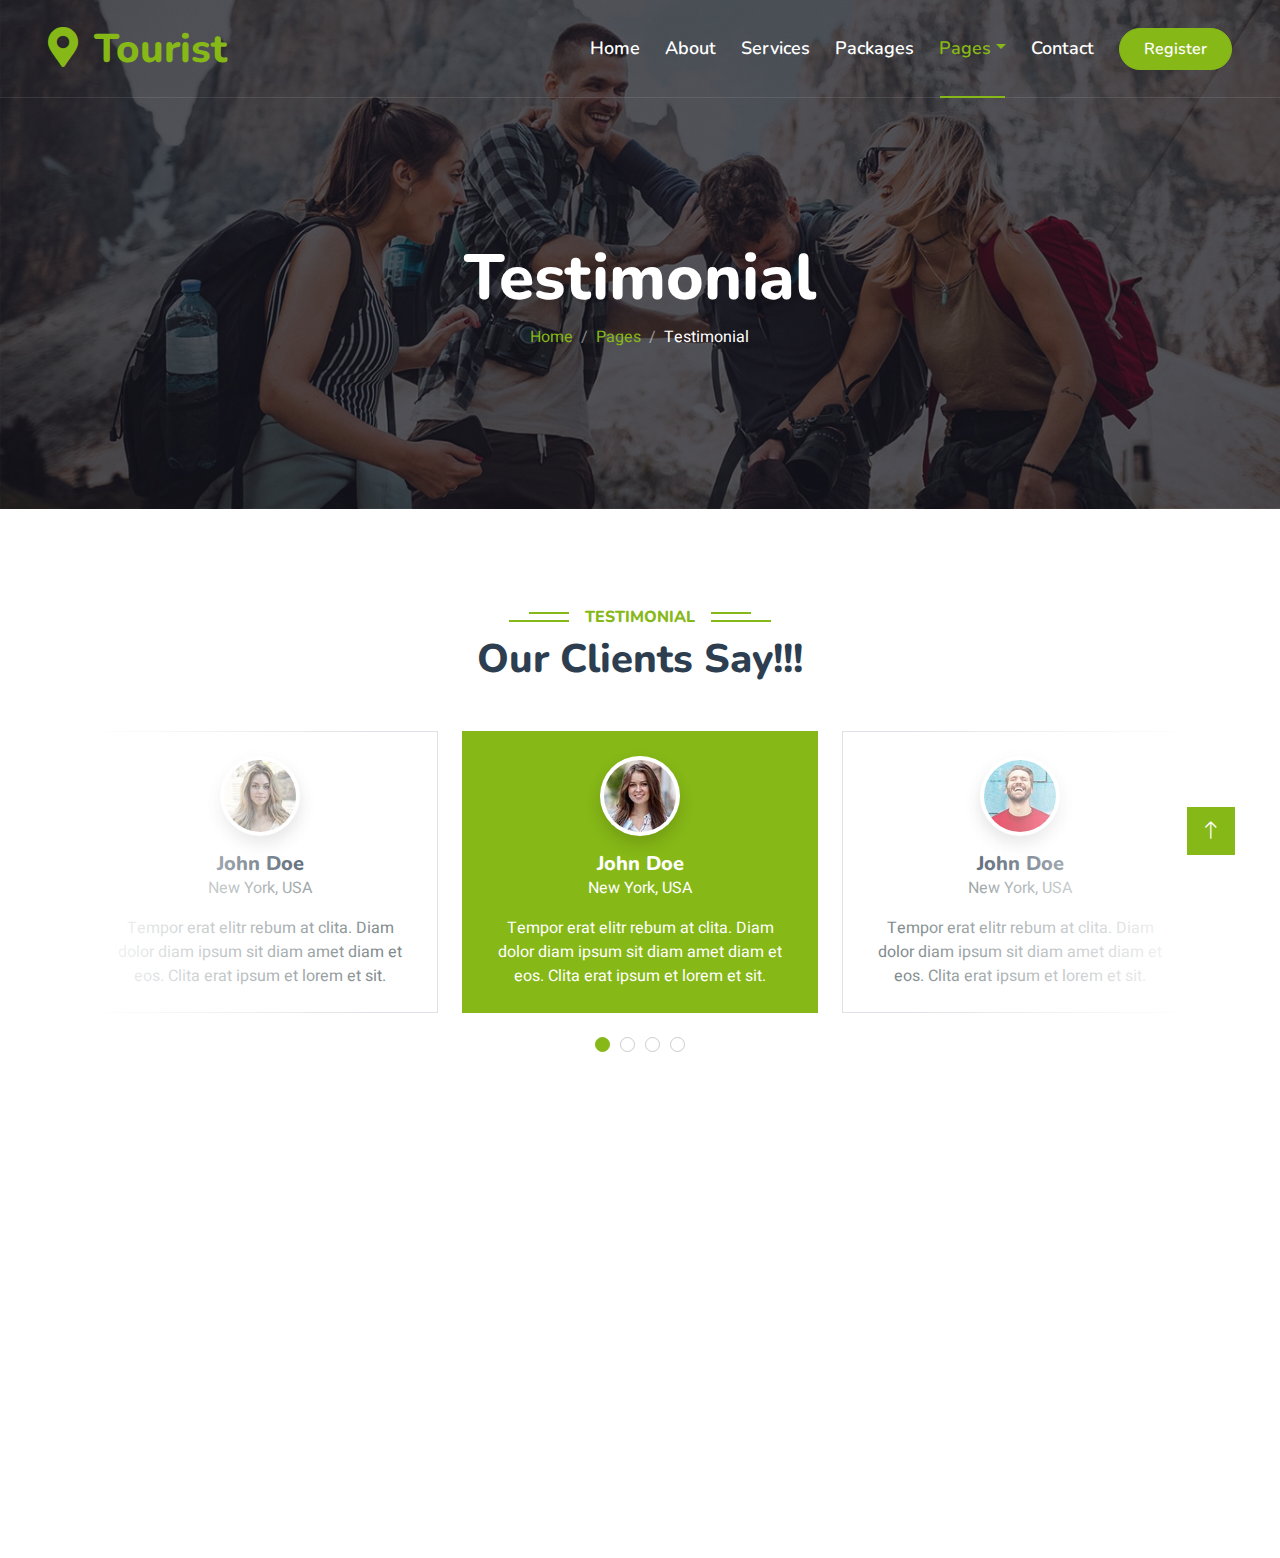
<file: testimonial.html>
<!DOCTYPE html>
<html lang="en">

<head>
    <meta charset="utf-8">
    <title>Tourist - Travel Agency HTML Template</title>
    <meta content="width=device-width, initial-scale=1.0" name="viewport">
    <meta content="" name="keywords">
    <meta content="" name="description">

    <!-- Favicon -->
    <link rel="shortcut icon" href="./img/favicon.png" type="image/x-icon">

    <!-- Google Web Fonts -->
    <link rel="preconnect" href="https://fonts.googleapis.com">
    <link rel="preconnect" href="https://fonts.gstatic.com" crossorigin>
    <link href="https://fonts.googleapis.com/css2?family=Heebo:wght@400;500;600&family=Nunito:wght@600;700;800&display=swap" rel="stylesheet">

    <!-- Icon Font Stylesheet -->
    <link href="https://cdnjs.cloudflare.com/ajax/libs/font-awesome/5.10.0/css/all.min.css" rel="stylesheet">
    <link href="https://cdn.jsdelivr.net/npm/bootstrap-icons@1.4.1/font/bootstrap-icons.css" rel="stylesheet">

    <!-- Libraries Stylesheet -->
    <link href="lib/animate/animate.min.css" rel="stylesheet">
    <link href="lib/owlcarousel/assets/owl.carousel.min.css" rel="stylesheet">
    <link href="lib/tempusdominus/css/tempusdominus-bootstrap-4.min.css" rel="stylesheet" />

    <!-- Customized Bootstrap Stylesheet -->
    <link href="css/bootstrap.min.css" rel="stylesheet">

    <!-- Template Stylesheet -->
    <link href="css/style.css" rel="stylesheet">
</head>

<body>
    <!-- Spinner Start -->
    <div id="spinner" class="show bg-white position-fixed translate-middle w-100 vh-100 top-50 start-50 d-flex align-items-center justify-content-center">
        <div class="spinner-border text-primary" style="width: 3rem; height: 3rem;" role="status">
            <span class="sr-only">Loading...</span>
        </div>
    </div>
    <!-- Spinner End -->


    <!-- Topbar Start -->
    <!-- <div class="container-fluid bg-dark px-5 d-none d-lg-block">
        <div class="row gx-0">
            <div class="col-lg-8 text-center text-lg-start mb-2 mb-lg-0">
                <div class="d-inline-flex align-items-center" style="height: 45px;">
                    <small class="me-3 text-light"><i class="fa fa-map-marker-alt me-2"></i>123 Street, New York, USA</small>
                    <small class="me-3 text-light"><i class="fa fa-phone-alt me-2"></i>+012 345 6789</small>
                    <small class="text-light"><i class="fa fa-envelope-open me-2"></i>info@example.com</small>
                </div>
            </div>
            <div class="col-lg-4 text-center text-lg-end">
                <div class="d-inline-flex align-items-center" style="height: 45px;">
                    <a class="btn btn-sm btn-outline-light btn-sm-square rounded-circle me-2" href=""><i class="fab fa-twitter fw-normal"></i></a>
                    <a class="btn btn-sm btn-outline-light btn-sm-square rounded-circle me-2" href=""><i class="fab fa-facebook-f fw-normal"></i></a>
                    <a class="btn btn-sm btn-outline-light btn-sm-square rounded-circle me-2" href=""><i class="fab fa-linkedin-in fw-normal"></i></a>
                    <a class="btn btn-sm btn-outline-light btn-sm-square rounded-circle me-2" href=""><i class="fab fa-instagram fw-normal"></i></a>
                    <a class="btn btn-sm btn-outline-light btn-sm-square rounded-circle" href=""><i class="fab fa-youtube fw-normal"></i></a>
                </div>
            </div>
        </div>
    </div> -->
    <!-- Topbar End -->


    <!-- Navbar & Hero Start -->
    <div class="container-fluid position-relative p-0">
        <nav class="navbar navbar-expand-lg navbar-light px-4 px-lg-5 py-3 py-lg-0">
            <a href="" class="navbar-brand p-0">
                <h1 class="text-primary m-0"><i class="fa fa-map-marker-alt me-3"></i>Tourist</h1>
                <!-- <img src="img/logo.png" alt="Logo"> -->
            </a>
            <button class="navbar-toggler" type="button" data-bs-toggle="collapse" data-bs-target="#navbarCollapse">
                <span class="fa fa-bars"></span>
            </button>
            <div class="collapse navbar-collapse" id="navbarCollapse">
                <div class="navbar-nav ms-auto py-0">
                    <a href="index.html" class="nav-item nav-link">Home</a>
                    <a href="about.html" class="nav-item nav-link">About</a>
                    <a href="service.html" class="nav-item nav-link">Services</a>
                    <a href="package.html" class="nav-item nav-link">Packages</a>
                    <div class="nav-item dropdown">
                        <a href="#" class="nav-link dropdown-toggle active" data-bs-toggle="dropdown">Pages</a>
                        <div class="dropdown-menu m-0">
                            <a href="destination.html" class="dropdown-item">Destination</a>
                            <a href="booking.html" class="dropdown-item">Booking</a>
                            <a href="team.html" class="dropdown-item">Travel Guides</a>
                            <a href="testimonial.html" class="dropdown-item active">Testimonial</a>
                            <a href="404.html" class="dropdown-item">404 Page</a>
                        </div>
                    </div>
                    <a href="contact.html" class="nav-item nav-link">Contact</a>
                </div>
                <a href="./Login/index.html" class="btn btn-primary rounded-pill py-2 px-4">Register</a>
            </div>
        </nav>

        <div class="container-fluid bg-primary py-5 mb-5 hero-header">
            <div class="container py-5">
                <div class="row justify-content-center py-5">
                    <div class="col-lg-10 pt-lg-5 mt-lg-5 text-center">
                        <h1 class="display-3 text-white animated slideInDown">Testimonial</h1>
                        <nav aria-label="breadcrumb">
                            <ol class="breadcrumb justify-content-center">
                                <li class="breadcrumb-item"><a href="#">Home</a></li>
                                <li class="breadcrumb-item"><a href="#">Pages</a></li>
                                <li class="breadcrumb-item text-white active" aria-current="page">Testimonial</li>
                            </ol>
                        </nav>
                    </div>
                </div>
            </div>
        </div>
    </div>
    <!-- Navbar & Hero End -->


    <!-- Testimonial Start -->
    <div class="container-xxl py-5 wow fadeInUp" data-wow-delay="0.1s">
        <div class="container">
            <div class="text-center">
                <h6 class="section-title bg-white text-center text-primary px-3">Testimonial</h6>
                <h1 class="mb-5">Our Clients Say!!!</h1>
            </div>
            <div class="owl-carousel testimonial-carousel position-relative">
                <div class="testimonial-item bg-white text-center border p-4">
                    <img class="bg-white rounded-circle shadow p-1 mx-auto mb-3" src="img/testimonial-1.jpg" style="width: 80px; height: 80px;">
                    <h5 class="mb-0">John Doe</h5>
                    <p>New York, USA</p>
                    <p class="mb-0">Tempor erat elitr rebum at clita. Diam dolor diam ipsum sit diam amet diam et eos. Clita erat ipsum et lorem et sit.</p>
                </div>
                <div class="testimonial-item bg-white text-center border p-4">
                    <img class="bg-white rounded-circle shadow p-1 mx-auto mb-3" src="img/testimonial-2.jpg" style="width: 80px; height: 80px;">
                    <h5 class="mb-0">John Doe</h5>
                    <p>New York, USA</p>
                    <p class="mt-2 mb-0">Tempor erat elitr rebum at clita. Diam dolor diam ipsum sit diam amet diam et eos. Clita erat ipsum et lorem et sit.</p>
                </div>
                <div class="testimonial-item bg-white text-center border p-4">
                    <img class="bg-white rounded-circle shadow p-1 mx-auto mb-3" src="img/testimonial-3.jpg" style="width: 80px; height: 80px;">
                    <h5 class="mb-0">John Doe</h5>
                    <p>New York, USA</p>
                    <p class="mt-2 mb-0">Tempor erat elitr rebum at clita. Diam dolor diam ipsum sit diam amet diam et eos. Clita erat ipsum et lorem et sit.</p>
                </div>
                <div class="testimonial-item bg-white text-center border p-4">
                    <img class="bg-white rounded-circle shadow p-1 mx-auto mb-3" src="img/testimonial-4.jpg" style="width: 80px; height: 80px;">
                    <h5 class="mb-0">John Doe</h5>
                    <p>New York, USA</p>
                    <p class="mt-2 mb-0">Tempor erat elitr rebum at clita. Diam dolor diam ipsum sit diam amet diam et eos. Clita erat ipsum et lorem et sit.</p>
                </div>
            </div>
        </div>
    </div>
    <!-- Testimonial End -->
        

    <!-- Footer Start -->
    <div class="container-fluid bg-dark text-light footer pt-5 mt-5 wow fadeIn" data-wow-delay="0.1s">
        <div class="container py-5">
            <div class="row g-5">
                <div class="col-lg-3 col-md-6">
                    <h4 class="text-white mb-3">Company</h4>
                    <a class="btn btn-link" href="">About Us</a>
                    <a class="btn btn-link" href="">Contact Us</a>
                    <a class="btn btn-link" href="">Privacy Policy</a>
                    <a class="btn btn-link" href="">Terms & Condition</a>
                    <a class="btn btn-link" href="">FAQs & Help</a>
                </div>
                <div class="col-lg-3 col-md-6">
                    <h4 class="text-white mb-3">Contact</h4>
                    <p class="mb-2"><i class="fa fa-map-marker-alt me-3"></i>123 Road, New Delhi, India</p>
                    <p class="mb-2"><i class="fa fa-phone-alt me-3"></i>1800 258 7141</p>
                    <p class="mb-2"><i class="fa fa-envelope me-3"></i>info@gmail.com</p>
                    <div class="d-flex pt-2">
                        <a class="btn btn-outline-light btn-social" href=""><i class="fab fa-twitter"></i></a>
                        <a class="btn btn-outline-light btn-social" href=""><i class="fab fa-facebook-f"></i></a>
                        <a class="btn btn-outline-light btn-social" href=""><i class="fab fa-youtube"></i></a>
                        <a class="btn btn-outline-light btn-social" href=""><i class="fab fa-linkedin-in"></i></a>
                    </div>
                </div>
                <div class="col-lg-3 col-md-6">
                    <h4 class="text-white mb-3">Gallery</h4>
                    <div class="row g-2 pt-2">
                        <div class="col-4">
                            <img class="img-fluid bg-light p-1" src="img/package-1.jpg" alt="">
                        </div>
                        <div class="col-4">
                            <img class="img-fluid bg-light p-1" src="img/package-2.jpg" alt="">
                        </div>
                        <div class="col-4">
                            <img class="img-fluid bg-light p-1" src="img/package-3.jpg" alt="">
                        </div>
                        <div class="col-4">
                            <img class="img-fluid bg-light p-1" src="img/package-2.jpg" alt="">
                        </div>
                        <div class="col-4">
                            <img class="img-fluid bg-light p-1" src="img/package-3.jpg" alt="">
                        </div>
                        <div class="col-4">
                            <img class="img-fluid bg-light p-1" src="img/package-1.jpg" alt="">
                        </div>
                    </div>
                </div>
                <div class="col-lg-3 col-md-6">
                    <h4 class="text-white mb-3">Newsletter</h4>
                    <p>Dolor amet sit justo amet elitr clita ipsum elitr est.</p>
                    <div class="position-relative mx-auto" style="max-width: 400px;">
                        <input class="form-control border-primary w-100 py-3 ps-4 pe-5" type="text" placeholder="Your email">
                        <button type="button" class="btn btn-primary py-2 position-absolute top-0 end-0 mt-2 me-2">SignUp</button>
                    </div>
                </div>
            </div>
        </div>
        <div class="container">
            <div class="copyright">
                <div class="row">
                    <div class="col-md-6 text-center text-md-start mb-3 mb-md-0">
                        <!-- &copy; <a class="border-bottom" href="#">Your Site Name</a>, All Right Reserved. -->

                        <!--/*** This template is free as long as you keep the footer author’s credit link/attribution link/backlink. If you'd like to use the template without the footer author’s credit link/attribution link/backlink, you can purchase the Credit Removal License from "https://htmlcodex.com/credit-removal". Thank you for your support. ***/-->
                        Designed By <a class="border-bottom" href="https://github.com/dev-himanshivarshney">Himanshi Varshney</a>
                    </div>
                    <div class="col-md-6 text-center text-md-end">
                        <div class="footer-menu">
                            <a href="">Home</a>
                            <a href="">Cookies</a>
                            <a href="">Help</a>
                            <a href="">FQAs</a>
                        </div>
                    </div>
                </div>
            </div>
        </div>
    </div>
    <!-- Footer End -->


    <!-- Back to Top -->
    <a href="#" class="btn btn-lg btn-primary btn-lg-square back-to-top"><i class="bi bi-arrow-up"></i></a>


    <!-- JavaScript Libraries -->
    <script src="https://code.jquery.com/jquery-3.4.1.min.js"></script>
    <script src="https://cdn.jsdelivr.net/npm/bootstrap@5.0.0/dist/js/bootstrap.bundle.min.js"></script>
    <script src="lib/wow/wow.min.js"></script>
    <script src="lib/easing/easing.min.js"></script>
    <script src="lib/waypoints/waypoints.min.js"></script>
    <script src="lib/owlcarousel/owl.carousel.min.js"></script>
    <script src="lib/tempusdominus/js/moment.min.js"></script>
    <script src="lib/tempusdominus/js/moment-timezone.min.js"></script>
    <script src="lib/tempusdominus/js/tempusdominus-bootstrap-4.min.js"></script>

    <!-- Template Javascript -->
    <script src="js/main.js"></script>
</body>

</html>
</file>
<file: css/style.css>
/********** Template CSS **********/
:root {
    --primary: #86B817;
    --secondary: #FE8800;
    --light: #F5F5F5;
    --dark: #14141F;
}

.fw-medium {
    font-weight: 600 !important;
}

.fw-semi-bold {
    font-weight: 700 !important;
}

.back-to-top {
    position: fixed;
    display: none;
    right: 45px;
    bottom: 45px;
    z-index: 99;
}


/*** Spinner ***/
#spinner {
    opacity: 0;
    visibility: hidden;
    transition: opacity .5s ease-out, visibility 0s linear .5s;
    z-index: 99999;
}

#spinner.show {
    transition: opacity .5s ease-out, visibility 0s linear 0s;
    visibility: visible;
    opacity: 1;
}


/*** Button ***/
.btn {
    font-family: 'Nunito', sans-serif;
    font-weight: 600;
    transition: .5s;
}

.btn.btn-primary,
.btn.btn-secondary {
    color: #FFFFFF;
}

.btn-square {
    width: 38px;
    height: 38px;
}

.btn-sm-square {
    width: 32px;
    height: 32px;
}

.btn-lg-square {
    width: 48px;
    height: 48px;
}

.btn-square,
.btn-sm-square,
.btn-lg-square {
    padding: 0;
    display: flex;
    align-items: center;
    justify-content: center;
    font-weight: normal;
    border-radius: 0px;
}


/*** Navbar ***/
.navbar-light .navbar-nav .nav-link {
    font-family: 'Nunito', sans-serif;
    position: relative;
    margin-right: 25px;
    padding: 35px 0;
    color: #FFFFFF !important;
    font-size: 18px;
    font-weight: 600;
    outline: none;
    transition: .5s;
}

.sticky-top.navbar-light .navbar-nav .nav-link {
    padding: 20px 0;
    color: var(--dark) !important;
}

.navbar-light .navbar-nav .nav-link:hover,
.navbar-light .navbar-nav .nav-link.active {
    color: var(--primary) !important;
}

.navbar-light .navbar-brand img {
    max-height: 60px;
    transition: .5s;
}

.sticky-top.navbar-light .navbar-brand img {
    max-height: 45px;
}

@media (max-width: 991.98px) {
    .sticky-top.navbar-light {
        position: relative;
        background: #FFFFFF;
    }

    .navbar-light .navbar-collapse {
        margin-top: 15px;
        border-top: 1px solid #DDDDDD;
    }

    .navbar-light .navbar-nav .nav-link,
    .sticky-top.navbar-light .navbar-nav .nav-link {
        padding: 10px 0;
        margin-left: 0;
        color: var(--dark) !important;
    }

    .navbar-light .navbar-brand img {
        max-height: 45px;
    }
}

@media (min-width: 992px) {
    .navbar-light {
        position: absolute;
        width: 100%;
        top: 0;
        left: 0;
        border-bottom: 1px solid rgba(256, 256, 256, .1);
        z-index: 999;
    }
    
    .sticky-top.navbar-light {
        position: fixed;
        background: #FFFFFF;
    }

    .navbar-light .navbar-nav .nav-link::before {
        position: absolute;
        content: "";
        width: 0;
        height: 2px;
        bottom: -1px;
        left: 50%;
        background: var(--primary);
        transition: .5s;
    }

    .navbar-light .navbar-nav .nav-link:hover::before,
    .navbar-light .navbar-nav .nav-link.active::before {
        width: calc(100% - 2px);
        left: 1px;
    }

    .navbar-light .navbar-nav .nav-link.nav-contact::before {
        display: none;
    }
}


/*** Hero Header ***/
.hero-header {
    background: linear-gradient(rgba(20, 20, 31, .7), rgba(20, 20, 31, .7)), url(../img/bg-hero.jpg);
    background-position: center center;
    background-repeat: no-repeat;
    background-size: cover;
}

.breadcrumb-item + .breadcrumb-item::before {
    color: rgba(255, 255, 255, .5);
}


/*** Section Title ***/
.section-title {
    position: relative;
    display: inline-block;
    text-transform: uppercase;
}

.section-title::before {
    position: absolute;
    content: "";
    width: calc(100% + 80px);
    height: 2px;
    top: 4px;
    left: -40px;
    background: var(--primary);
    z-index: -1;
}

.section-title::after {
    position: absolute;
    content: "";
    width: calc(100% + 120px);
    height: 2px;
    bottom: 5px;
    left: -60px;
    background: var(--primary);
    z-index: -1;
}

.section-title.text-start::before {
    width: calc(100% + 40px);
    left: 0;
}

.section-title.text-start::after {
    width: calc(100% + 60px);
    left: 0;
}


/*** Service ***/
.service-item {
    box-shadow: 0 0 45px rgba(0, 0, 0, .08);
    transition: .5s;
}

.service-item:hover {
    background: var(--primary);
}

.service-item * {
    transition: .5s;
}

.service-item:hover * {
    color: var(--light) !important;
}


/*** Destination ***/
.destination img {
    transition: .5s;
}

.destination a:hover img {
    transform: scale(1.1);
}


/*** Package ***/
.package-item {
    box-shadow: 0 0 45px rgba(0, 0, 0, .08);
}

.package-item img {
    transition: .5s;
}

.package-item:hover img {
    transform: scale(1.1);
}


/*** Booking ***/
.booking {
    background: linear-gradient(rgba(15, 23, 43, .7), rgba(15, 23, 43, .7)), url(../img/booking.jpg);
    background-position: center center;
    background-repeat: no-repeat;
    background-size: cover;
}


/*** Team ***/
.team-item {
    box-shadow: 0 0 45px rgba(0, 0, 0, .08);
}

.team-item img {
    transition: .5s;
}

.team-item:hover img {
    transform: scale(1.1);
}

.team-item .btn {
    background: #FFFFFF;
    color: var(--primary);
    border-radius: 20px;
    border-bottom: 1px solid var(--primary);
}

.team-item .btn:hover {
    background: var(--primary);
    color: #FFFFFF;
}


/*** Testimonial ***/
.testimonial-carousel::before {
    position: absolute;
    content: "";
    top: 0;
    left: 0;
    height: 100%;
    width: 0;
    background: linear-gradient(to right, rgba(255, 255, 255, 1) 0%, rgba(255, 255, 255, 0) 100%);
    z-index: 1;
}

.testimonial-carousel::after {
    position: absolute;
    content: "";
    top: 0;
    right: 0;
    height: 100%;
    width: 0;
    background: linear-gradient(to left, rgba(255, 255, 255, 1) 0%, rgba(255, 255, 255, 0) 100%);
    z-index: 1;
}

@media (min-width: 768px) {
    .testimonial-carousel::before,
    .testimonial-carousel::after {
        width: 200px;
    }
}

@media (min-width: 992px) {
    .testimonial-carousel::before,
    .testimonial-carousel::after {
        width: 300px;
    }
}

.testimonial-carousel .owl-item .testimonial-item,
.testimonial-carousel .owl-item.center .testimonial-item * {
    transition: .5s;
}

.testimonial-carousel .owl-item.center .testimonial-item {
    background: var(--primary) !important;
    border-color: var(--primary) !important;
}

.testimonial-carousel .owl-item.center .testimonial-item * {
    color: #FFFFFF !important;
}

.testimonial-carousel .owl-dots {
    margin-top: 24px;
    display: flex;
    align-items: flex-end;
    justify-content: center;
}

.testimonial-carousel .owl-dot {
    position: relative;
    display: inline-block;
    margin: 0 5px;
    width: 15px;
    height: 15px;
    border: 1px solid #CCCCCC;
    border-radius: 15px;
    transition: .5s;
}

.testimonial-carousel .owl-dot.active {
    background: var(--primary);
    border-color: var(--primary);
}


/*** Footer ***/
.footer .btn.btn-social {
    margin-right: 5px;
    width: 35px;
    height: 35px;
    display: flex;
    align-items: center;
    justify-content: center;
    color: var(--light);
    font-weight: normal;
    border: 1px solid #FFFFFF;
    border-radius: 35px;
    transition: .3s;
}

.footer .btn.btn-social:hover {
    color: var(--primary);
}

.footer .btn.btn-link {
    display: block;
    margin-bottom: 5px;
    padding: 0;
    text-align: left;
    color: #FFFFFF;
    font-size: 15px;
    font-weight: normal;
    text-transform: capitalize;
    transition: .3s;
}

.footer .btn.btn-link::before {
    position: relative;
    content: "\f105";
    font-family: "Font Awesome 5 Free";
    font-weight: 900;
    margin-right: 10px;
}

.footer .btn.btn-link:hover {
    letter-spacing: 1px;
    box-shadow: none;
}

.footer .copyright {
    padding: 25px 0;
    font-size: 15px;
    border-top: 1px solid rgba(256, 256, 256, .1);
}

.footer .copyright a {
    color: var(--light);
}

.footer .footer-menu a {
    margin-right: 15px;
    padding-right: 15px;
    border-right: 1px solid rgba(255, 255, 255, .1);
}

.footer .footer-menu a:last-child {
    margin-right: 0;
    padding-right: 0;
    border-right: none;
}
</file>
